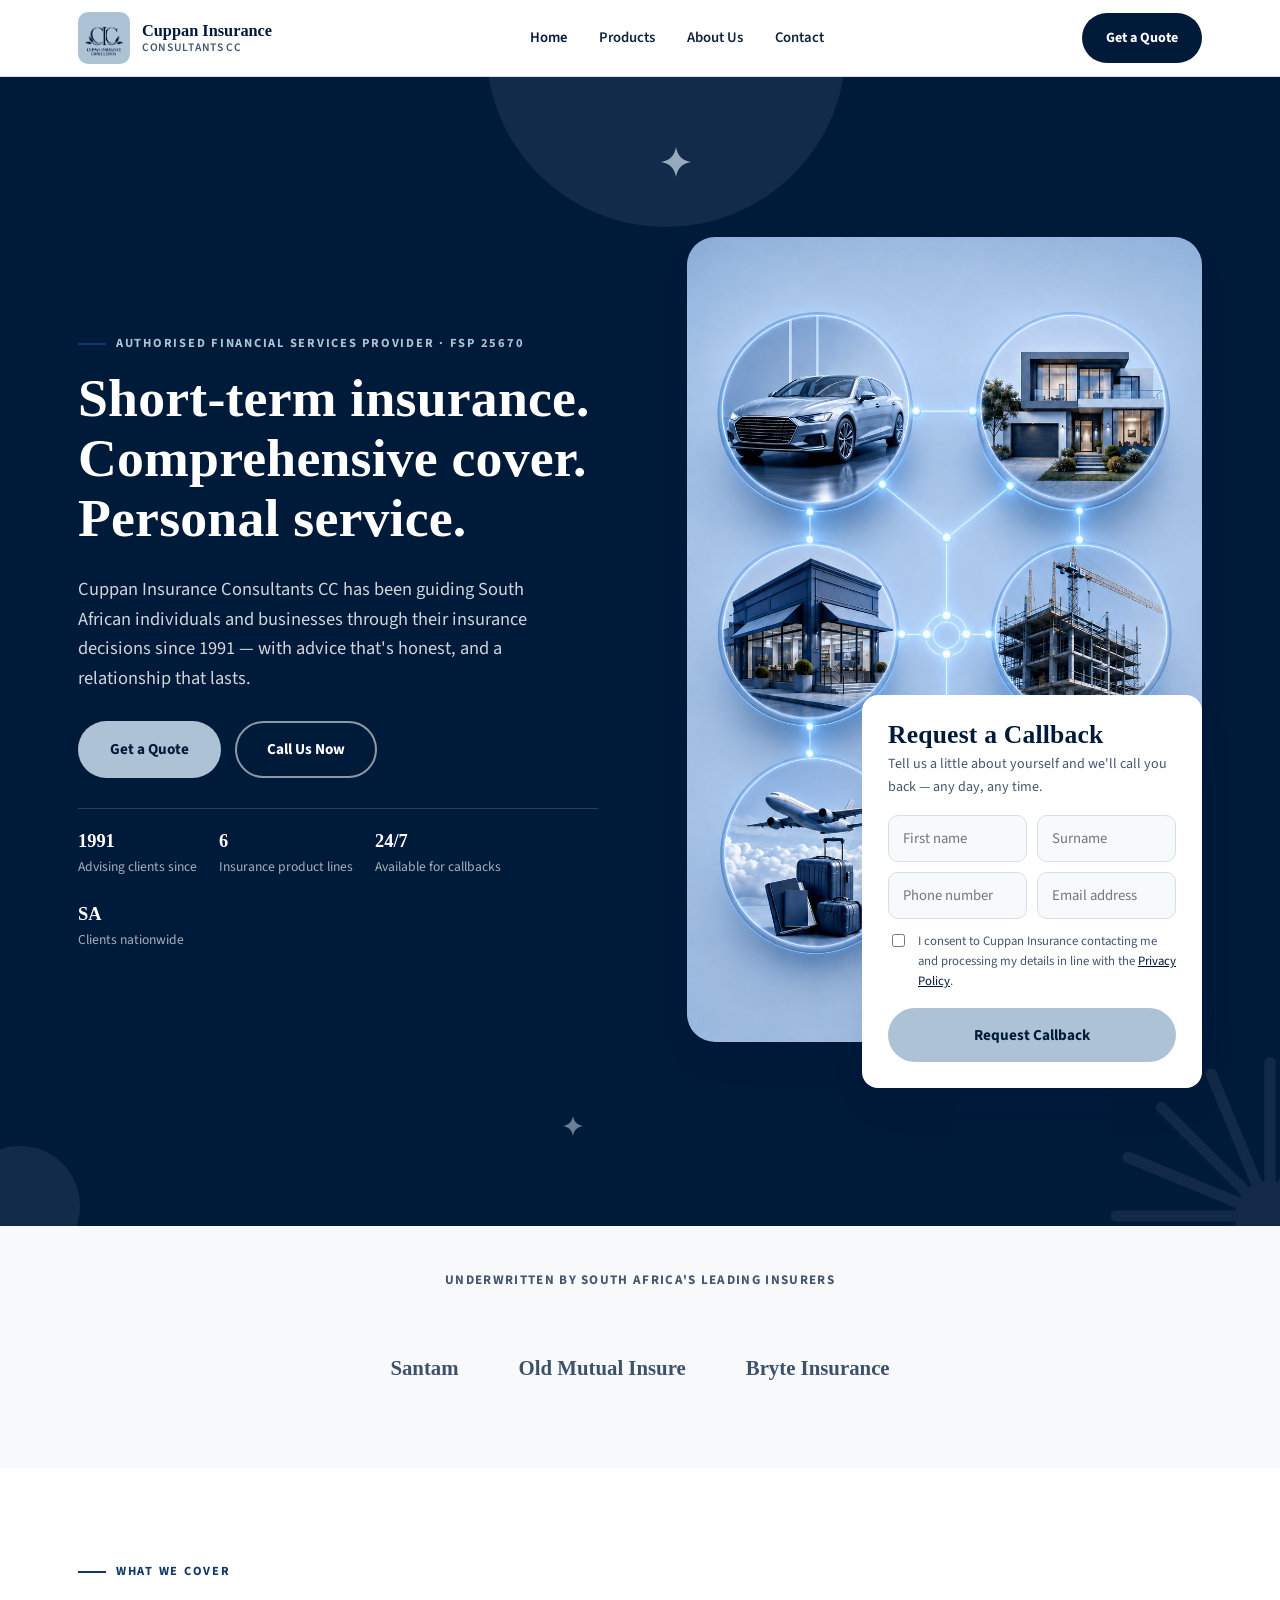
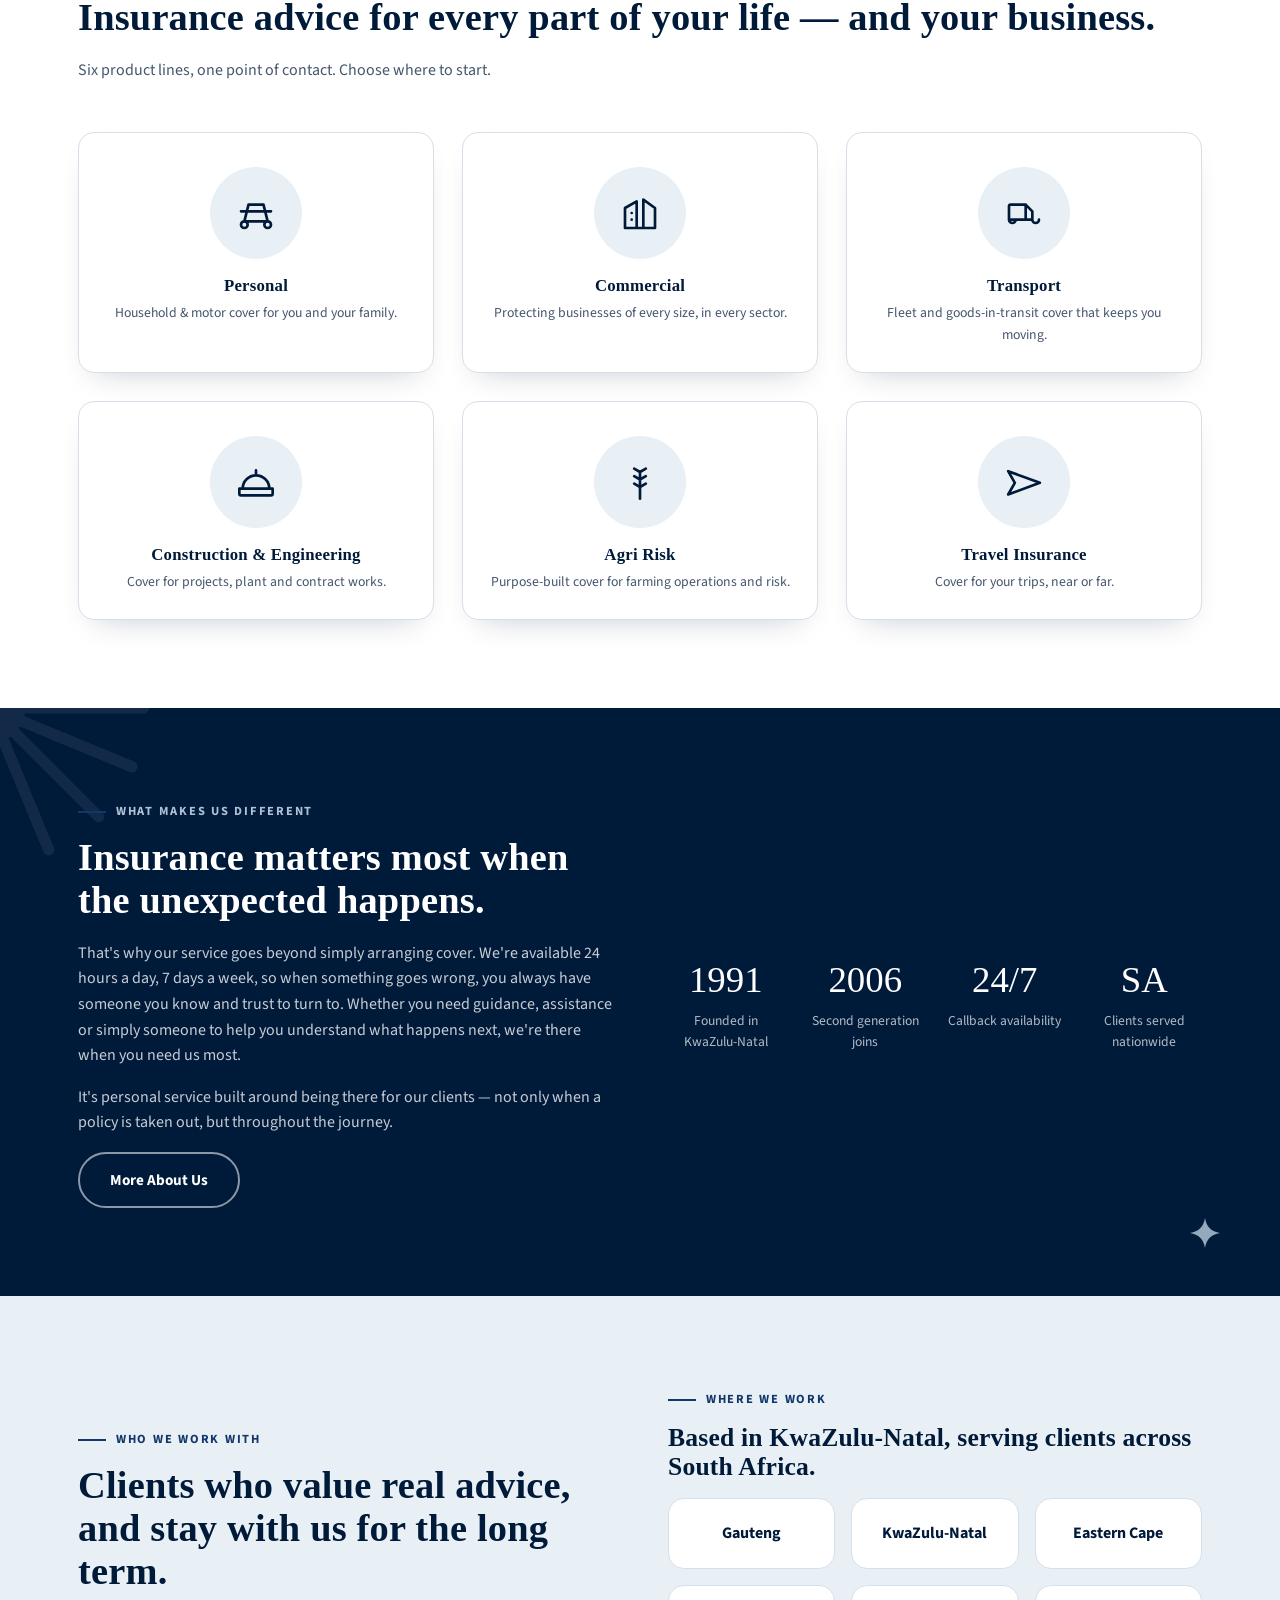
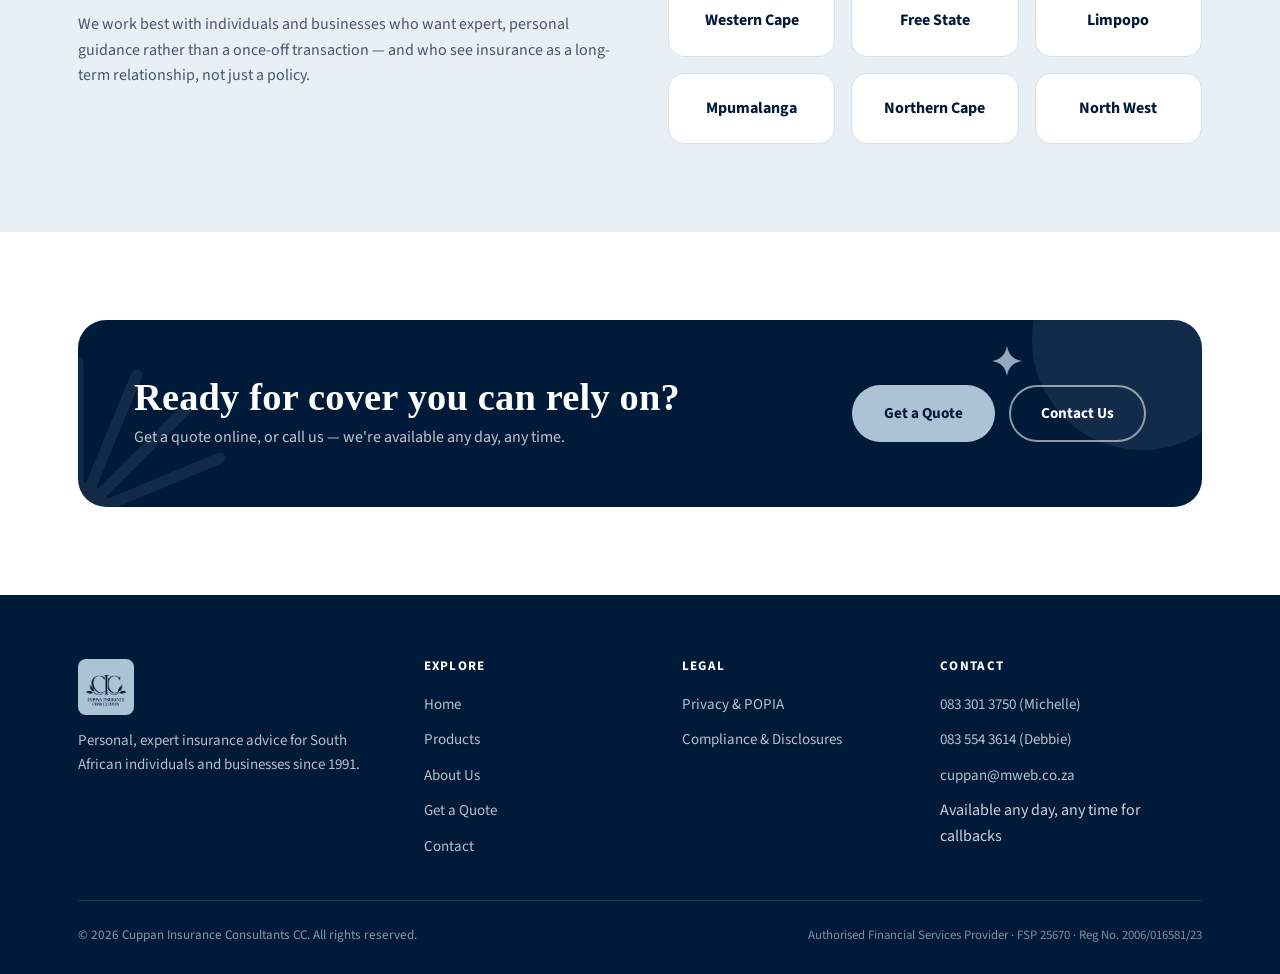
<file: cuppan-insurance-website/index.html>
<!DOCTYPE html>
<html lang="en">
<head>
<meta charset="UTF-8" />
<meta name="viewport" content="width=device-width, initial-scale=1.0" />
<title>Cuppan Insurance Consultants CC | Personal & Business Insurance, South Africa</title>
<meta name="description" content="Cuppan Insurance Consultants CC — personal, commercial, transport, construction, agri and travel insurance advice. Serving South Africa since 1991. FSP 25670." />
<link rel="icon" href="assets/images/logo.png" />
<link rel="preconnect" href="https://fonts.googleapis.com">
<link href="https://fonts.googleapis.com/css2?family=Source+Sans+3:wght@400;600;700&display=swap" rel="stylesheet">
<link rel="stylesheet" href="assets/css/style.css" />
</head>
<body>

<header class="site-header">
  <div class="header-inner">
    <a href="index.html" class="brand">
      <img src="assets/images/logo.png" alt="Cuppan Insurance Consultants CC logo" />
      <span class="brand-name">Cuppan Insurance<span>Consultants CC</span></span>
    </a>
    <nav class="main-nav" aria-label="Primary">
      <a href="index.html" class="active">Home</a>
      <a href="products.html">Products</a>
      <a href="about.html">About Us</a>
      <a href="contact.html">Contact</a>
    </nav>
    <div class="header-cta">
      <a href="quote.html" class="btn btn-navy">Get a Quote</a>
      <button class="nav-toggle" aria-label="Toggle menu">
        <span></span><span></span><span></span>
      </button>
    </div>
  </div>
</header>

<!-- HERO -->
<section class="hero">
  <div class="deco-blob" style="width:360px;height:360px;top:-210px;left:38%;"></div>
  <div class="deco-circle" style="width:120px;height:120px;bottom:-40px;left:-40px;opacity:0.1;"></div>
  <div class="deco-sunburst" style="right:-150px;bottom:-150px;"></div>
  <div class="deco-spark" style="top:70px;right:46%;"></div>
  <div class="deco-spark" style="bottom:90px;left:44%;width:20px;height:20px;opacity:0.6;"></div>
  <div class="container">
    <div class="hero-grid">
      <div class="hero-copy">
        <p class="eyebrow" style="color:var(--blue);">Authorised Financial Services Provider &middot; FSP 25670</p>
        <h1>Short-term insurance.<br />Comprehensive cover.<br />Personal service.</h1>
        <p class="lede">Cuppan Insurance Consultants CC has been guiding South African individuals and businesses through their insurance decisions since 1991 — with advice that's honest, and a relationship that lasts.</p>
        <div class="hero-actions">
          <a href="quote.html" class="btn btn-primary">Get a Quote</a>
          <a href="tel:0833013750" class="btn btn-outline">Call Us Now</a>
        </div>
        <div class="hero-trust">
          <div><strong>1991</strong>Advising clients since</div>
          <div><strong>6</strong>Insurance product lines</div>
          <div><strong>24/7</strong>Available for callbacks</div>
          <div><strong>SA</strong>Clients nationwide</div>
        </div>
      </div>

      <div class="hero-visual">
        <img src="assets/images/services-circles.jpg" alt="Cuppan Insurance covers motor, home, business, construction, travel and industrial risk" />
        <div class="callback-card">
          <h3>Request a Callback</h3>
          <p class="small">Tell us a little about yourself and we'll call you back — any day, any time.</p>
          <form action="https://formspree.io/f/your-form-id" method="POST" data-success="callback-success">
            <div class="form-row">
              <input class="field" type="text" name="first_name" placeholder="First name" required />
              <input class="field" type="text" name="surname" placeholder="Surname" required />
            </div>
            <div class="form-row">
              <input class="field" type="tel" name="phone" placeholder="Phone number" required />
              <input class="field" type="email" name="email" placeholder="Email address" required />
            </div>
            <div class="consent-line">
              <input type="checkbox" id="consent-hero" required />
              <label for="consent-hero">I consent to Cuppan Insurance contacting me and processing my details in line with the <a href="privacy.html">Privacy Policy</a>.</label>
            </div>
            <button type="submit" class="btn btn-primary btn-block">Request Callback</button>
          </form>
          <div class="form-success" id="callback-success">Thank you — we've received your details and will call you back shortly.</div>
        </div>
      </div>
    </div>
  </div>
</section>

<!-- UNDERWRITERS -->
<section class="section-cream" style="padding:44px 0;">
  <div class="container">
    <p class="text-center" style="font-size:0.82rem; letter-spacing:0.1em; text-transform:uppercase; color:var(--ink-soft); font-weight:700; margin-bottom:20px;">Underwritten by South Africa's leading insurers</p>
    <div class="underwriter-strip">
      <span class="uw-name">Santam</span>
      <span class="uw-name">Old Mutual Insure</span>
      <span class="uw-name">Bryte Insurance</span>
    </div>
  </div>
</section>

<!-- SERVICES -->
<section id="services">
  <div class="container">
    <p class="eyebrow">What We Cover</p>
    <h2>Insurance advice for every part of your life — and your business.</h2>
    <p class="max-w" style="margin-left:0;">Six product lines, one point of contact. Choose where to start.</p>

    <div class="services-grid">

      <a class="service-node" href="products.html#personal">
        <div class="node-circle">
          <svg viewBox="0 0 24 24" fill="none" stroke-width="1.6" stroke-linecap="round" stroke-linejoin="round"><path d="M5 17h14M5 17a2 2 0 100 4 2 2 0 000-4zm14 0a2 2 0 100 4 2 2 0 000-4zM5 17l1.5-6h11L19 17M6.5 11l1-4h9l1 4M3 11h18"/></svg>
        </div>
        <h3>Personal</h3>
        <p>Household &amp; motor cover for you and your family.</p>
      </a>

      <a class="service-node" href="products.html#commercial">
        <div class="node-circle">
          <svg viewBox="0 0 24 24" fill="none" stroke-width="1.6" stroke-linecap="round" stroke-linejoin="round"><path d="M3 21V9l7-4v16M14 21V4l7 5v12M3 21h18M7 12h.01M7 16h.01M10 12h.01M10 16h.01"/></svg>
        </div>
        <h3>Commercial</h3>
        <p>Protecting businesses of every size, in every sector.</p>
      </a>

      <a class="service-node" href="products.html#transport">
        <div class="node-circle">
          <svg viewBox="0 0 24 24" fill="none" stroke-width="1.6" stroke-linecap="round" stroke-linejoin="round"><path d="M3 16V8a1 1 0 011-1h9l4 4v5M3 16h14M3 16a2 2 0 104 0M17 16a2 2 0 104 0M13 7v8"/></svg>
        </div>
        <h3>Transport</h3>
        <p>Fleet and goods-in-transit cover that keeps you moving.</p>
      </a>

      <a class="service-node" href="products.html#construction">
        <div class="node-circle">
          <svg viewBox="0 0 24 24" fill="none" stroke-width="1.6" stroke-linecap="round" stroke-linejoin="round"><path d="M4 16a8 8 0 0116 0M12 8V5M2 16h20v3a1 1 0 01-1 1H3a1 1 0 01-1-1v-3z"/></svg>
        </div>
        <h3>Construction &amp; Engineering</h3>
        <p>Cover for projects, plant and contract works.</p>
      </a>

      <a class="service-node" href="products.html#agri">
        <div class="node-circle">
          <svg viewBox="0 0 24 24" fill="none" stroke-width="1.6" stroke-linecap="round" stroke-linejoin="round"><path d="M12 22V6M12 6L8.5 4M12 6l3.5-2M12 10.5L8.5 8.5M12 10.5l3.5-2M12 15L8.5 13M12 15l3.5-2"/></svg>
        </div>
        <h3>Agri Risk</h3>
        <p>Purpose-built cover for farming operations and risk.</p>
      </a>

      <a class="service-node" href="products.html#travel">
        <div class="node-circle">
          <svg viewBox="0 0 24 24" fill="none" stroke-width="1.6" stroke-linecap="round" stroke-linejoin="round"><path d="M2.5 19.5l19-7-19-7 4 7-4 7z"/></svg>
        </div>
        <h3>Travel Insurance</h3>
        <p>Cover for your trips, near or far.</p>
      </a>

    </div>
  </div>
</section>

<!-- WHY US -->
<section class="section-navy">
  <div class="deco-sunburst" style="left:-170px;top:-160px;"></div>
  <div class="deco-spark" style="right:60px;bottom:48px;"></div>
  <div class="container">
    <div class="two-col">
      <div>
        <p class="eyebrow" style="color:var(--blue);">What Makes Us Different</p>
        <h2>Insurance matters most when the unexpected happens.</h2>
        <p>That's why our service goes beyond simply arranging cover. We're available 24 hours a day, 7 days a week, so when something goes wrong, you always have someone you know and trust to turn to. Whether you need guidance, assistance or simply someone to help you understand what happens next, we're there when you need us most.</p>
        <p>It's personal service built around being there for our clients — not only when a policy is taken out, but throughout the journey.</p>
        <a href="about.html" class="btn btn-outline">More About Us</a>
      </div>
      <div class="stat-row">
        <div>
          <div class="num">1991</div>
          <div class="label">Founded in KwaZulu-Natal</div>
        </div>
        <div>
          <div class="num">2006</div>
          <div class="label">Second generation joins</div>
        </div>
        <div>
          <div class="num">24/7</div>
          <div class="label">Callback availability</div>
        </div>
        <div>
          <div class="num">SA</div>
          <div class="label">Clients served nationwide</div>
        </div>
      </div>
    </div>
  </div>
</section>

<!-- IDEAL CLIENT / AREAS -->
<section class="section-pale">
  <div class="container">
    <div class="two-col">
      <div>
        <p class="eyebrow">Who We Work With</p>
        <h2>Clients who value real advice, and stay with us for the long term.</h2>
        <p>We work best with individuals and businesses who want expert, personal guidance rather than a once-off transaction — and who see insurance as a long-term relationship, not just a policy.</p>
      </div>
      <div>
        <p class="eyebrow">Where We Work</p>
        <h3 style="margin-bottom:16px;">Based in KwaZulu-Natal, serving clients across South Africa.</h3>
        <div class="areas-list">
          <div class="area-chip">Gauteng</div>
          <div class="area-chip">KwaZulu-Natal</div>
          <div class="area-chip">Eastern Cape</div>
          <div class="area-chip">Western Cape</div>
          <div class="area-chip">Free State</div>
          <div class="area-chip">Limpopo</div>
          <div class="area-chip">Mpumalanga</div>
          <div class="area-chip">Northern Cape</div>
          <div class="area-chip">North West</div>
        </div>
      </div>
    </div>
  </div>
</section>

<!-- CTA -->
<section>
  <div class="container">
    <div class="cta-band">
      <div class="deco-blob" style="width:220px;height:220px;top:-90px;right:-50px;"></div>
      <div class="deco-sunburst" style="left:-160px;bottom:-170px;"></div>
      <div class="deco-spark" style="right:16%;top:26px;"></div>
      <div>
        <h2>Ready for cover you can rely on?</h2>
        <p>Get a quote online, or call us — we're available any day, any time.</p>
      </div>
      <div style="display:flex; gap:14px; flex-wrap:wrap; position:relative; z-index:2;">
        <a href="quote.html" class="btn btn-primary">Get a Quote</a>
        <a href="contact.html" class="btn btn-outline">Contact Us</a>
      </div>
    </div>
  </div>
</section>

<footer class="site-footer">
  <div class="container">
    <div class="footer-grid">
      <div class="footer-brand">
        <img src="assets/images/logo.png" alt="Cuppan Insurance Consultants CC logo" />
        <p>Personal, expert insurance advice for South African individuals and businesses since 1991.</p>
      </div>
      <div>
        <h4>Explore</h4>
        <ul>
          <li><a href="index.html">Home</a></li>
          <li><a href="products.html">Products</a></li>
          <li><a href="about.html">About Us</a></li>
          <li><a href="quote.html">Get a Quote</a></li>
          <li><a href="contact.html">Contact</a></li>
        </ul>
      </div>
      <div>
        <h4>Legal</h4>
        <ul>
          <li><a href="privacy.html">Privacy &amp; POPIA</a></li>
          <li><a href="compliance.html">Compliance &amp; Disclosures</a></li>
        </ul>
      </div>
      <div>
        <h4>Contact</h4>
        <ul>
          <li><a href="tel:0833013750">083 301 3750 (Michelle)</a></li>
          <li><a href="tel:0835543614">083 554 3614 (Debbie)</a></li>
          <li><a href="mailto:cuppan@mweb.co.za">cuppan@mweb.co.za</a></li>
          <li>Available any day, any time for callbacks</li>
        </ul>
      </div>
    </div>
    <div class="footer-bottom">
      <span>&copy; <span id="year"></span> Cuppan Insurance Consultants CC. All rights reserved.</span>
      <span class="footer-compliance">Authorised Financial Services Provider &middot; FSP 25670 &middot; Reg No. 2006/016581/23</span>
    </div>
  </div>
</footer>

<script src="assets/js/script.js"></script>
<script>document.getElementById('year').textContent = new Date().getFullYear();</script>
</body>
</html>
</file>
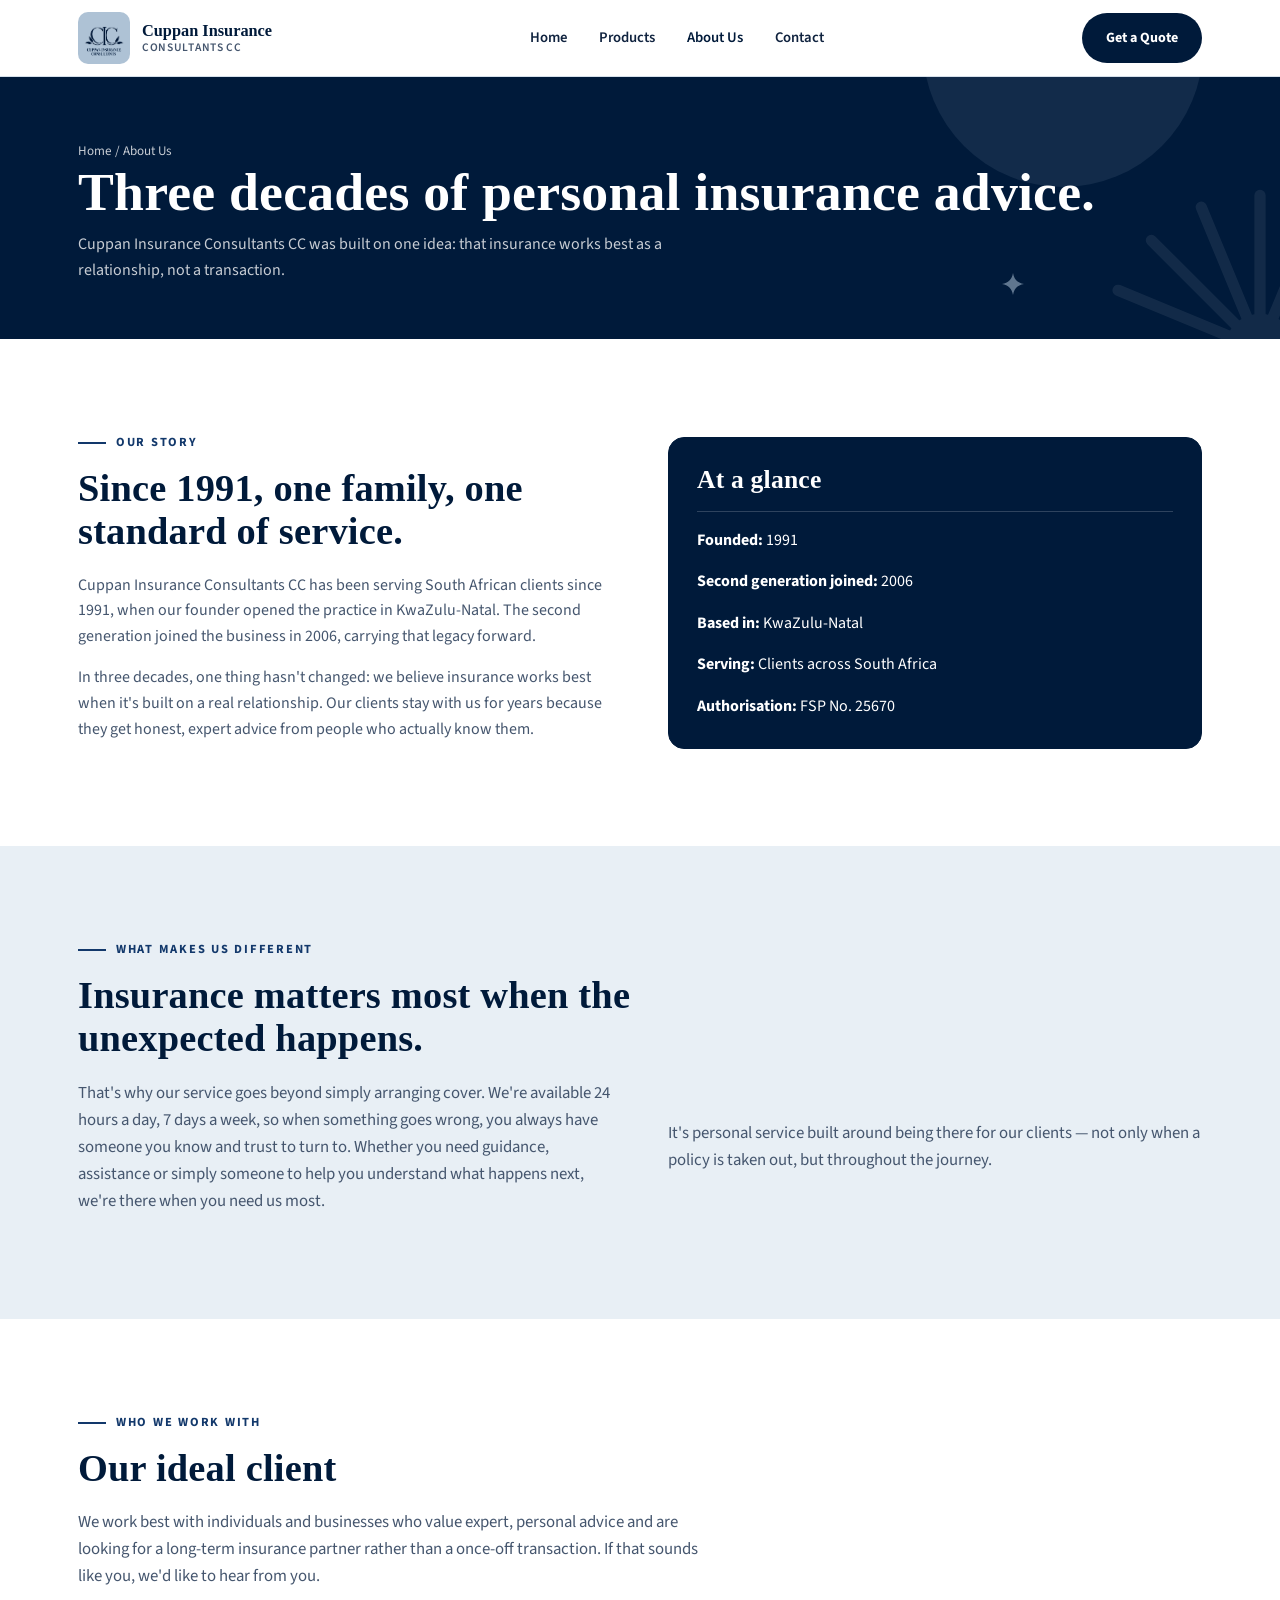
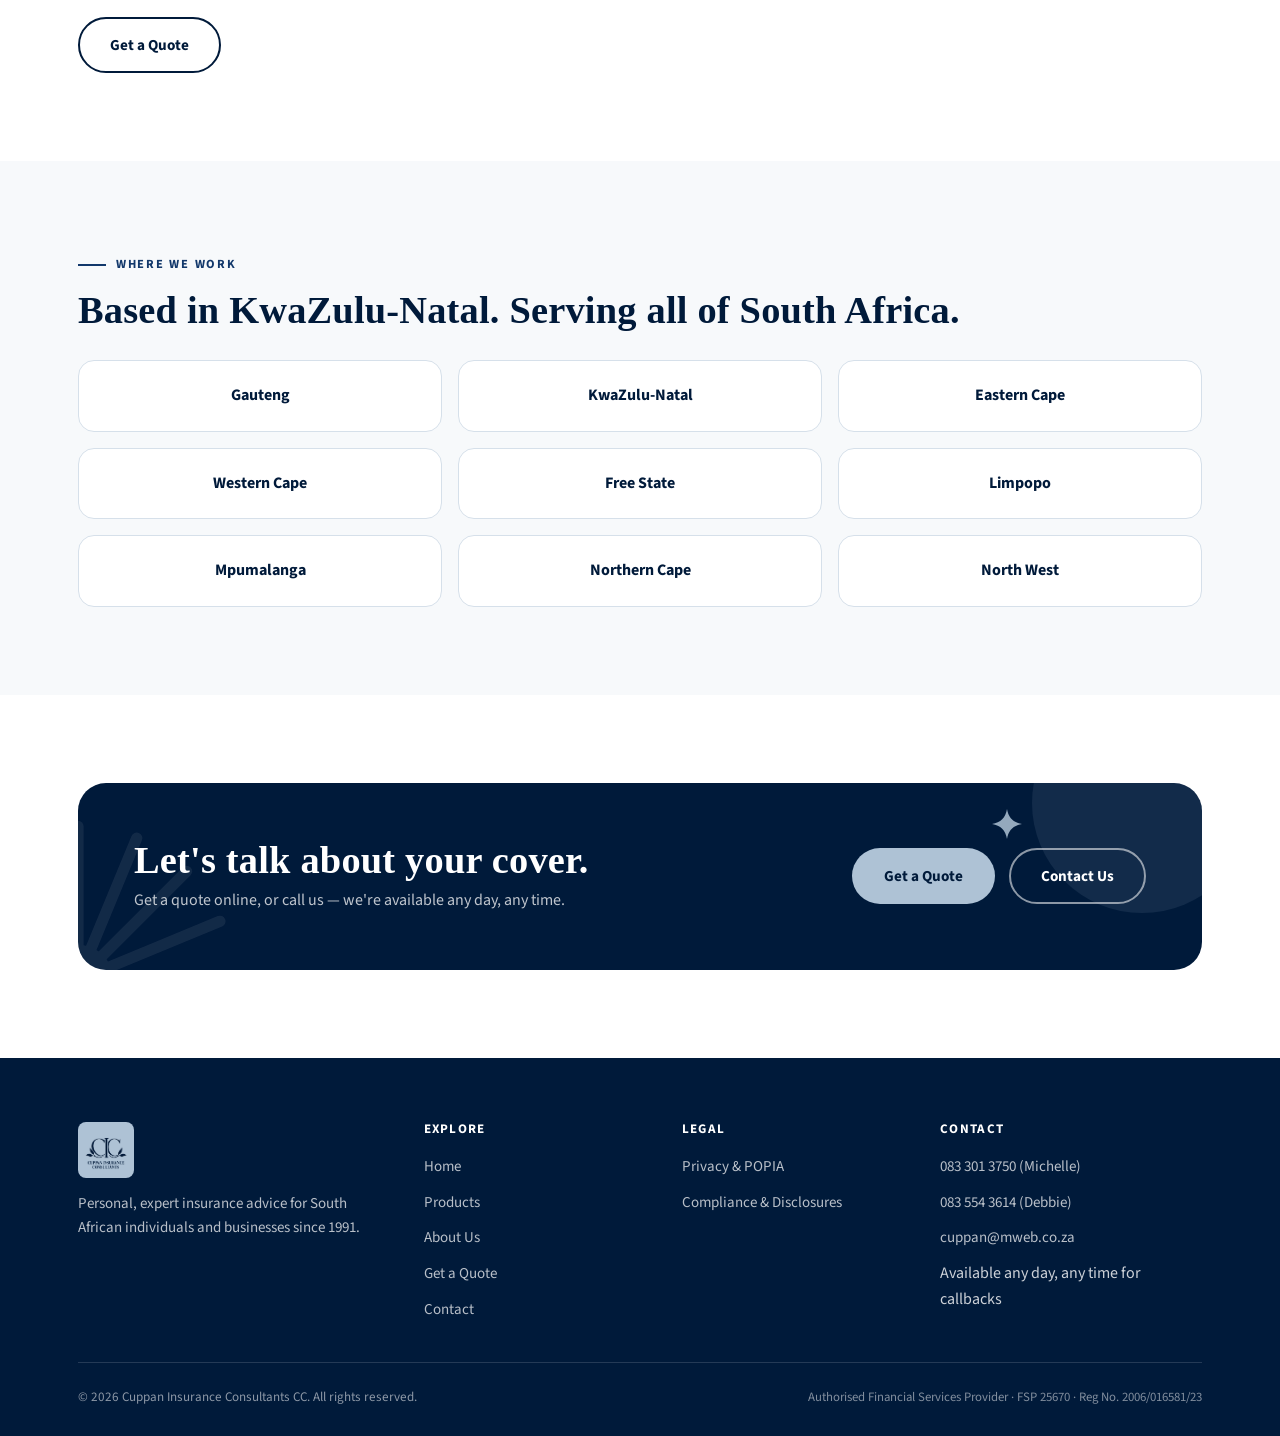
<file: cuppan-insurance-website/about.html>
<!DOCTYPE html>
<html lang="en">
<head>
<meta charset="UTF-8" />
<meta name="viewport" content="width=device-width, initial-scale=1.0" />
<title>About Us | Cuppan Insurance Consultants CC</title>
<meta name="description" content="Cuppan Insurance Consultants CC has served South African clients since 1991. Learn about our story, our people, and what makes our service different." />
<link rel="icon" href="assets/images/logo.png" />
<link rel="preconnect" href="https://fonts.googleapis.com">
<link href="https://fonts.googleapis.com/css2?family=Source+Sans+3:wght@400;600;700&display=swap" rel="stylesheet">
<link rel="stylesheet" href="assets/css/style.css" />
</head>
<body>

<header class="site-header">
  <div class="header-inner">
    <a href="index.html" class="brand">
      <img src="assets/images/logo.png" alt="Cuppan Insurance Consultants CC logo" />
      <span class="brand-name">Cuppan Insurance<span>Consultants CC</span></span>
    </a>
    <nav class="main-nav" aria-label="Primary">
      <a href="index.html">Home</a>
      <a href="products.html">Products</a>
      <a href="about.html" class="active">About Us</a>
      <a href="contact.html">Contact</a>
    </nav>
    <div class="header-cta">
      <a href="quote.html" class="btn btn-navy">Get a Quote</a>
      <button class="nav-toggle" aria-label="Toggle menu"><span></span><span></span><span></span></button>
    </div>
  </div>
</header>

<section class="page-header">
  <div class="deco-blob" style="width:280px;height:280px;top:-170px;right:6%;"></div>
  <div class="deco-sunburst" style="right:-140px;bottom:-170px;"></div>
  <div class="deco-spark" style="right:20%;bottom:44px;width:22px;height:22px;opacity:0.55;"></div>
  <div class="container">
    <p class="breadcrumb"><a href="index.html">Home</a> / About Us</p>
    <h1>Three decades of personal insurance advice.</h1>
    <p>Cuppan Insurance Consultants CC was built on one idea: that insurance works best as a relationship, not a transaction.</p>
  </div>
</section>

<section>
  <div class="container">
    <div class="two-col">
      <div>
        <p class="eyebrow">Our Story</p>
        <h2>Since 1991, one family, one standard of service.</h2>
        <p>Cuppan Insurance Consultants CC has been serving South African clients since 1991, when our founder opened the practice in KwaZulu-Natal. The second generation joined the business in 2006, carrying that legacy forward.</p>
        <p>In three decades, one thing hasn't changed: we believe insurance works best when it's built on a real relationship. Our clients stay with us for years because they get honest, expert advice from people who actually know them.</p>
      </div>
      <div class="info-card navy">
        <h3>At a glance</h3>
        <div class="divider-line" style="background:rgba(255,255,255,0.18); margin:16px 0;"></div>
        <p><strong style="color:var(--white);">Founded:</strong> 1991</p>
        <p><strong style="color:var(--white);">Second generation joined:</strong> 2006</p>
        <p><strong style="color:var(--white);">Based in:</strong> KwaZulu-Natal</p>
        <p><strong style="color:var(--white);">Serving:</strong> Clients across South Africa</p>
        <p style="margin-bottom:0;"><strong style="color:var(--white);">Authorisation:</strong> FSP No. 25670</p>
      </div>
    </div>
  </div>
</section>

<section class="section-pale">
  <div class="container">
    <p class="eyebrow">What Makes Us Different</p>
    <h2 style="max-width:720px;">Insurance matters most when the unexpected happens.</h2>
    <div class="two-col" style="margin-top:20px;">
      <p style="font-size:1.05rem;">That's why our service goes beyond simply arranging cover. We're available 24 hours a day, 7 days a week, so when something goes wrong, you always have someone you know and trust to turn to. Whether you need guidance, assistance or simply someone to help you understand what happens next, we're there when you need us most.</p>
      <p style="font-size:1.05rem;">It's personal service built around being there for our clients — not only when a policy is taken out, but throughout the journey.</p>
    </div>
  </div>
</section>

<section>
  <div class="container">
    <p class="eyebrow">Who We Work With</p>
    <h2>Our ideal client</h2>
    <p class="max-w" style="margin-left:0; font-size:1.05rem;">We work best with individuals and businesses who value expert, personal advice and are looking for a long-term insurance partner rather than a once-off transaction. If that sounds like you, we'd like to hear from you.</p>
    <a href="quote.html" class="btn btn-outline-navy" style="margin-top:10px;">Get a Quote</a>
  </div>
</section>

<section class="section-cream">
  <div class="container">
    <p class="eyebrow">Where We Work</p>
    <h2>Based in KwaZulu-Natal. Serving all of South Africa.</h2>
    <div class="areas-list" style="margin-top:28px;">
      <div class="area-chip">Gauteng</div>
      <div class="area-chip">KwaZulu-Natal</div>
      <div class="area-chip">Eastern Cape</div>
      <div class="area-chip">Western Cape</div>
      <div class="area-chip">Free State</div>
      <div class="area-chip">Limpopo</div>
      <div class="area-chip">Mpumalanga</div>
      <div class="area-chip">Northern Cape</div>
      <div class="area-chip">North West</div>
    </div>
  </div>
</section>

<section>
  <div class="container">
    <div class="cta-band">
      <div class="deco-blob" style="width:220px;height:220px;top:-90px;right:-50px;"></div>
      <div class="deco-sunburst" style="left:-160px;bottom:-170px;"></div>
      <div class="deco-spark" style="right:16%;top:26px;"></div>
      <div>
        <h2>Let's talk about your cover.</h2>
        <p>Get a quote online, or call us — we're available any day, any time.</p>
      </div>
      <div style="display:flex; gap:14px; flex-wrap:wrap; position:relative; z-index:2;">
        <a href="quote.html" class="btn btn-primary">Get a Quote</a>
        <a href="contact.html" class="btn btn-outline">Contact Us</a>
      </div>
    </div>
  </div>
</section>

<footer class="site-footer">
  <div class="container">
    <div class="footer-grid">
      <div class="footer-brand">
        <img src="assets/images/logo.png" alt="Cuppan Insurance Consultants CC logo" />
        <p>Personal, expert insurance advice for South African individuals and businesses since 1991.</p>
      </div>
      <div>
        <h4>Explore</h4>
        <ul>
          <li><a href="index.html">Home</a></li>
          <li><a href="products.html">Products</a></li>
          <li><a href="about.html">About Us</a></li>
          <li><a href="quote.html">Get a Quote</a></li>
          <li><a href="contact.html">Contact</a></li>
        </ul>
      </div>
      <div>
        <h4>Legal</h4>
        <ul>
          <li><a href="privacy.html">Privacy &amp; POPIA</a></li>
          <li><a href="compliance.html">Compliance &amp; Disclosures</a></li>
        </ul>
      </div>
      <div>
        <h4>Contact</h4>
        <ul>
          <li><a href="tel:0833013750">083 301 3750 (Michelle)</a></li>
          <li><a href="tel:0835543614">083 554 3614 (Debbie)</a></li>
          <li><a href="mailto:cuppan@mweb.co.za">cuppan@mweb.co.za</a></li>
          <li>Available any day, any time for callbacks</li>
        </ul>
      </div>
    </div>
    <div class="footer-bottom">
      <span>&copy; <span id="year"></span> Cuppan Insurance Consultants CC. All rights reserved.</span>
      <span class="footer-compliance">Authorised Financial Services Provider &middot; FSP 25670 &middot; Reg No. 2006/016581/23</span>
    </div>
  </div>
</footer>

<script src="assets/js/script.js"></script>
<script>document.getElementById('year').textContent = new Date().getFullYear();</script>
</body>
</html>
</file>
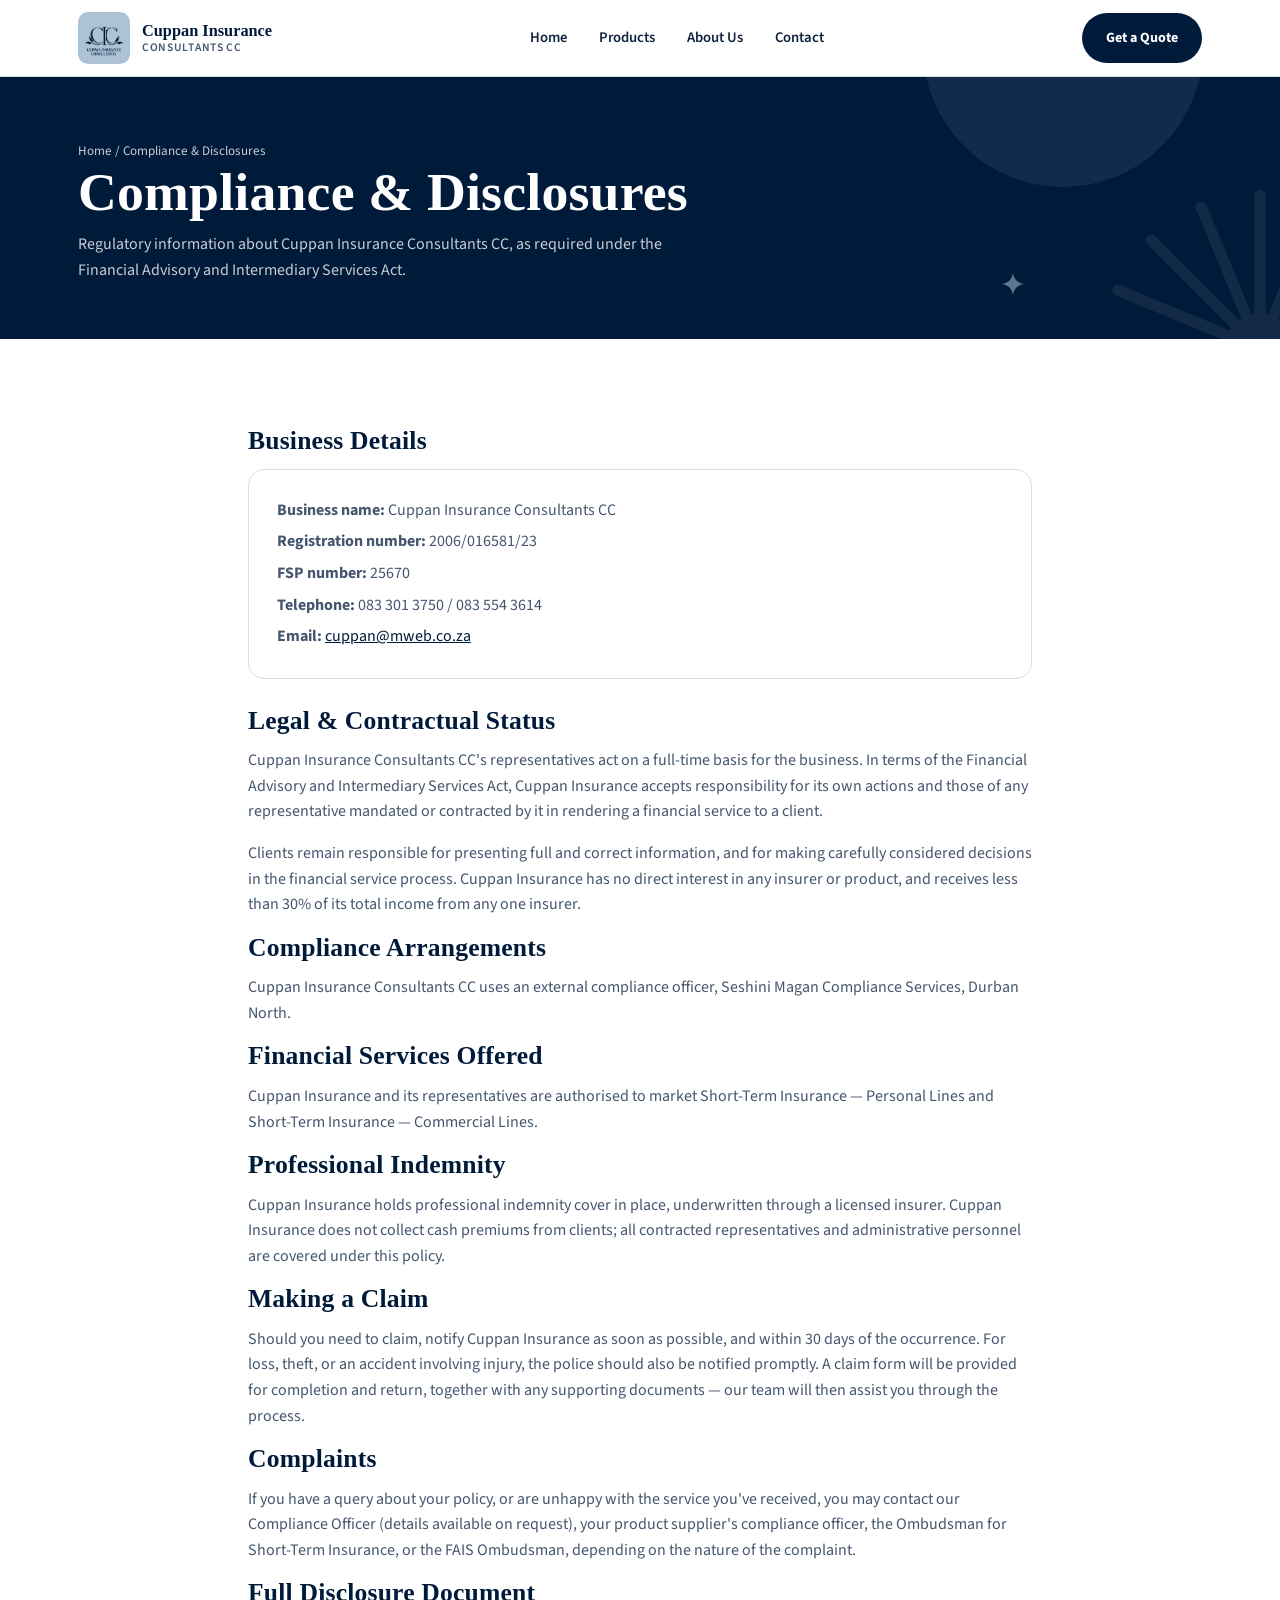
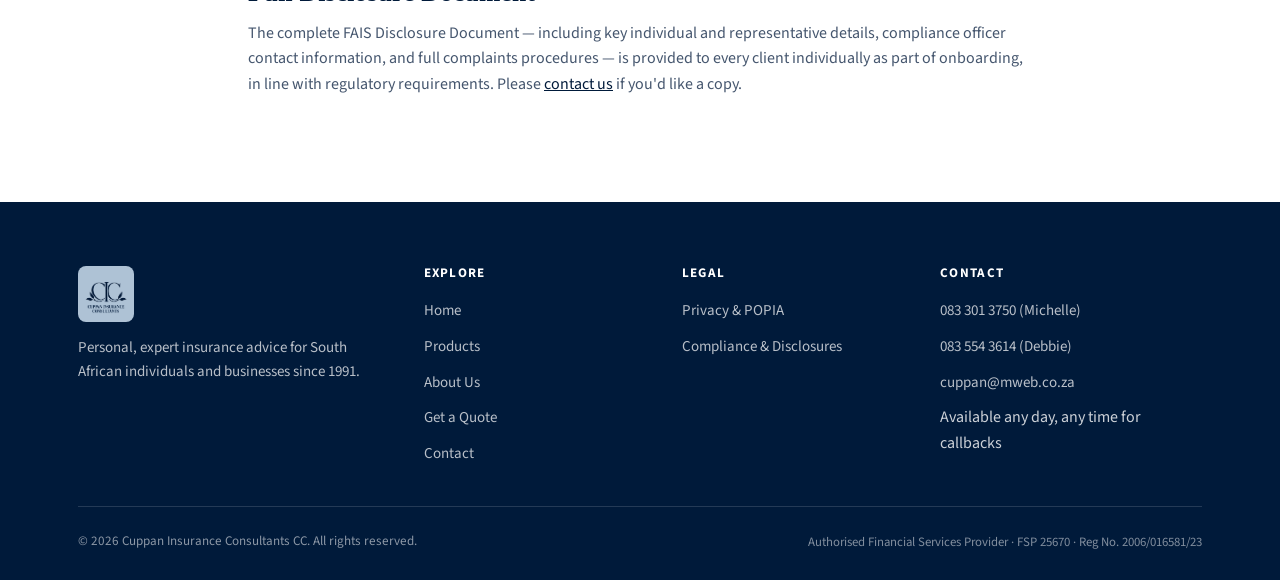
<file: cuppan-insurance-website/compliance.html>
<!DOCTYPE html>
<html lang="en">
<head>
<meta charset="UTF-8" />
<meta name="viewport" content="width=device-width, initial-scale=1.0" />
<title>Compliance &amp; Disclosures | Cuppan Insurance Consultants CC</title>
<meta name="description" content="Regulatory and compliance information for Cuppan Insurance Consultants CC, an Authorised Financial Services Provider." />
<link rel="icon" href="assets/images/logo.png" />
<link rel="preconnect" href="https://fonts.googleapis.com">
<link href="https://fonts.googleapis.com/css2?family=Source+Sans+3:wght@400;600;700&display=swap" rel="stylesheet">
<link rel="stylesheet" href="assets/css/style.css" />
</head>
<body>

<header class="site-header">
  <div class="header-inner">
    <a href="index.html" class="brand">
      <img src="assets/images/logo.png" alt="Cuppan Insurance Consultants CC logo" />
      <span class="brand-name">Cuppan Insurance<span>Consultants CC</span></span>
    </a>
    <nav class="main-nav" aria-label="Primary">
      <a href="index.html">Home</a>
      <a href="products.html">Products</a>
      <a href="about.html">About Us</a>
      <a href="contact.html">Contact</a>
    </nav>
    <div class="header-cta">
      <a href="quote.html" class="btn btn-navy">Get a Quote</a>
      <button class="nav-toggle" aria-label="Toggle menu"><span></span><span></span><span></span></button>
    </div>
  </div>
</header>

<section class="page-header">
  <div class="deco-blob" style="width:280px;height:280px;top:-170px;right:6%;"></div>
  <div class="deco-sunburst" style="right:-140px;bottom:-170px;"></div>
  <div class="deco-spark" style="right:20%;bottom:44px;width:22px;height:22px;opacity:0.55;"></div>
  <div class="container">
    <p class="breadcrumb"><a href="index.html">Home</a> / Compliance &amp; Disclosures</p>
    <h1>Compliance &amp; Disclosures</h1>
    <p>Regulatory information about Cuppan Insurance Consultants CC, as required under the Financial Advisory and Intermediary Services Act.</p>
  </div>
</section>

<section>
  <div class="container" style="max-width:840px;">

    <h3>Business Details</h3>
    <div class="info-card" style="margin-bottom:28px;">
      <p style="margin-bottom:6px;"><strong>Business name:</strong> Cuppan Insurance Consultants CC</p>
      <p style="margin-bottom:6px;"><strong>Registration number:</strong> 2006/016581/23</p>
      <p style="margin-bottom:6px;"><strong>FSP number:</strong> 25670</p>
      <p style="margin-bottom:6px;"><strong>Telephone:</strong> 083 301 3750 / 083 554 3614</p>
      <p style="margin-bottom:0;"><strong>Email:</strong> <a href="mailto:cuppan@mweb.co.za" style="color:var(--navy); text-decoration:underline;">cuppan@mweb.co.za</a></p>
    </div>

    <h3>Legal &amp; Contractual Status</h3>
    <p>Cuppan Insurance Consultants CC's representatives act on a full-time basis for the business. In terms of the Financial Advisory and Intermediary Services Act, Cuppan Insurance accepts responsibility for its own actions and those of any representative mandated or contracted by it in rendering a financial service to a client.</p>
    <p>Clients remain responsible for presenting full and correct information, and for making carefully considered decisions in the financial service process. Cuppan Insurance has no direct interest in any insurer or product, and receives less than 30% of its total income from any one insurer.</p>

    <h3>Compliance Arrangements</h3>
    <p>Cuppan Insurance Consultants CC uses an external compliance officer, Seshini Magan Compliance Services, Durban North.</p>

    <h3>Financial Services Offered</h3>
    <p>Cuppan Insurance and its representatives are authorised to market Short-Term Insurance — Personal Lines and Short-Term Insurance — Commercial Lines.</p>

    <h3>Professional Indemnity</h3>
    <p>Cuppan Insurance holds professional indemnity cover in place, underwritten through a licensed insurer. Cuppan Insurance does not collect cash premiums from clients; all contracted representatives and administrative personnel are covered under this policy.</p>

    <h3>Making a Claim</h3>
    <p>Should you need to claim, notify Cuppan Insurance as soon as possible, and within 30 days of the occurrence. For loss, theft, or an accident involving injury, the police should also be notified promptly. A claim form will be provided for completion and return, together with any supporting documents — our team will then assist you through the process.</p>

    <h3>Complaints</h3>
    <p>If you have a query about your policy, or are unhappy with the service you've received, you may contact our Compliance Officer (details available on request), your product supplier's compliance officer, the Ombudsman for Short-Term Insurance, or the FAIS Ombudsman, depending on the nature of the complaint.</p>

    <h3>Full Disclosure Document</h3>
    <p>The complete FAIS Disclosure Document — including key individual and representative details, compliance officer contact information, and full complaints procedures — is provided to every client individually as part of onboarding, in line with regulatory requirements. Please <a href="contact.html" style="color:var(--navy); text-decoration:underline;">contact us</a> if you'd like a copy.</p>

  </div>
</section>

<footer class="site-footer">
  <div class="container">
    <div class="footer-grid">
      <div class="footer-brand">
        <img src="assets/images/logo.png" alt="Cuppan Insurance Consultants CC logo" />
        <p>Personal, expert insurance advice for South African individuals and businesses since 1991.</p>
      </div>
      <div>
        <h4>Explore</h4>
        <ul>
          <li><a href="index.html">Home</a></li>
          <li><a href="products.html">Products</a></li>
          <li><a href="about.html">About Us</a></li>
          <li><a href="quote.html">Get a Quote</a></li>
          <li><a href="contact.html">Contact</a></li>
        </ul>
      </div>
      <div>
        <h4>Legal</h4>
        <ul>
          <li><a href="privacy.html">Privacy &amp; POPIA</a></li>
          <li><a href="compliance.html">Compliance &amp; Disclosures</a></li>
        </ul>
      </div>
      <div>
        <h4>Contact</h4>
        <ul>
          <li><a href="tel:0833013750">083 301 3750 (Michelle)</a></li>
          <li><a href="tel:0835543614">083 554 3614 (Debbie)</a></li>
          <li><a href="mailto:cuppan@mweb.co.za">cuppan@mweb.co.za</a></li>
          <li>Available any day, any time for callbacks</li>
        </ul>
      </div>
    </div>
    <div class="footer-bottom">
      <span>&copy; <span id="year"></span> Cuppan Insurance Consultants CC. All rights reserved.</span>
      <span class="footer-compliance">Authorised Financial Services Provider &middot; FSP 25670 &middot; Reg No. 2006/016581/23</span>
    </div>
  </div>
</footer>

<script src="assets/js/script.js"></script>
<script>document.getElementById('year').textContent = new Date().getFullYear();</script>
</body>
</html>
</file>
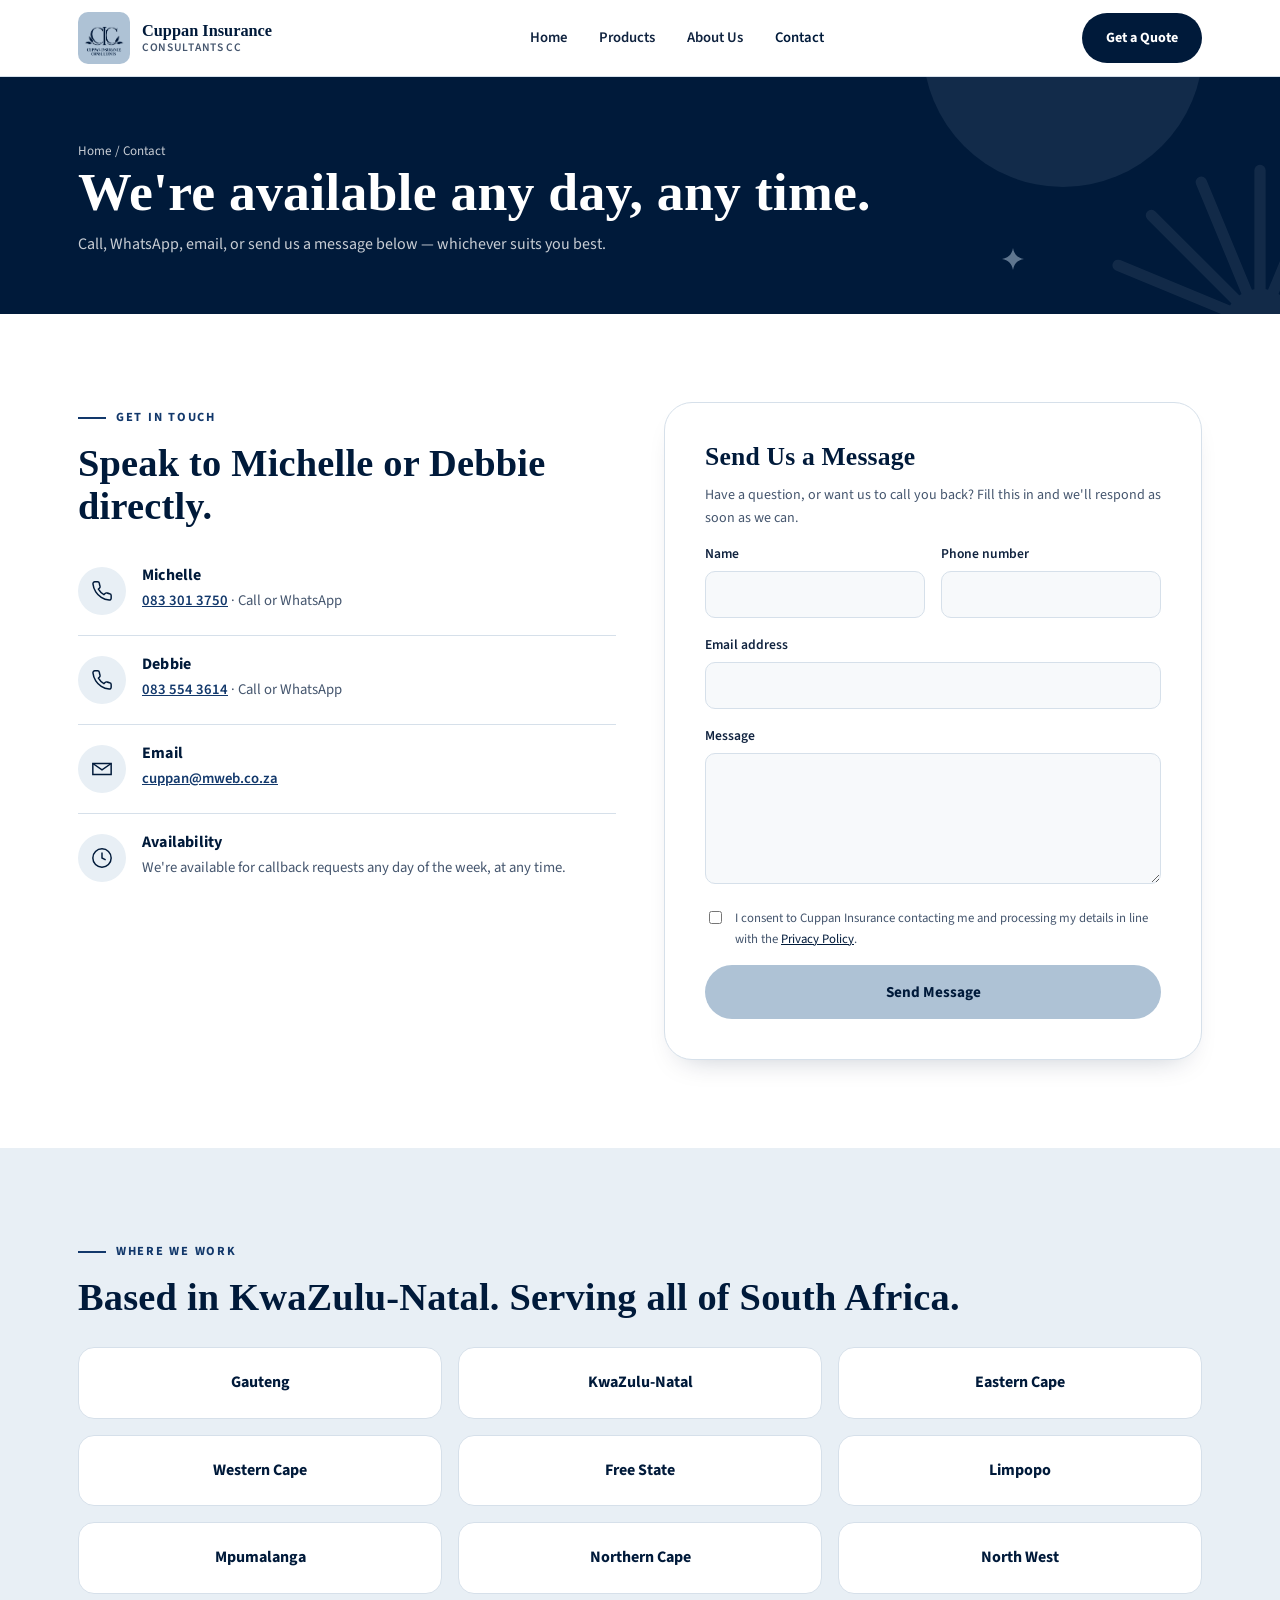
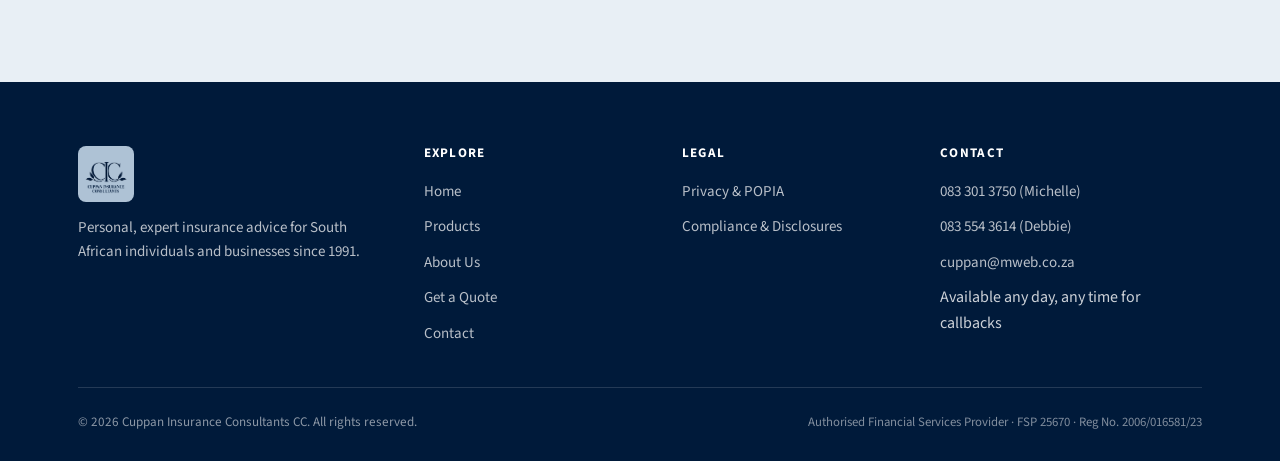
<file: cuppan-insurance-website/contact.html>
<!DOCTYPE html>
<html lang="en">
<head>
<meta charset="UTF-8" />
<meta name="viewport" content="width=device-width, initial-scale=1.0" />
<title>Contact Us | Cuppan Insurance Consultants CC</title>
<meta name="description" content="Contact Cuppan Insurance Consultants CC — call, WhatsApp or email us. Available any day, any time for callback requests." />
<link rel="icon" href="assets/images/logo.png" />
<link rel="preconnect" href="https://fonts.googleapis.com">
<link href="https://fonts.googleapis.com/css2?family=Source+Sans+3:wght@400;600;700&display=swap" rel="stylesheet">
<link rel="stylesheet" href="assets/css/style.css" />
</head>
<body>

<header class="site-header">
  <div class="header-inner">
    <a href="index.html" class="brand">
      <img src="assets/images/logo.png" alt="Cuppan Insurance Consultants CC logo" />
      <span class="brand-name">Cuppan Insurance<span>Consultants CC</span></span>
    </a>
    <nav class="main-nav" aria-label="Primary">
      <a href="index.html">Home</a>
      <a href="products.html">Products</a>
      <a href="about.html">About Us</a>
      <a href="contact.html" class="active">Contact</a>
    </nav>
    <div class="header-cta">
      <a href="quote.html" class="btn btn-navy">Get a Quote</a>
      <button class="nav-toggle" aria-label="Toggle menu"><span></span><span></span><span></span></button>
    </div>
  </div>
</header>

<section class="page-header">
  <div class="deco-blob" style="width:280px;height:280px;top:-170px;right:6%;"></div>
  <div class="deco-sunburst" style="right:-140px;bottom:-170px;"></div>
  <div class="deco-spark" style="right:20%;bottom:44px;width:22px;height:22px;opacity:0.55;"></div>
  <div class="container">
    <p class="breadcrumb"><a href="index.html">Home</a> / Contact</p>
    <h1>We're available any day, any time.</h1>
    <p>Call, WhatsApp, email, or send us a message below — whichever suits you best.</p>
  </div>
</section>

<section>
  <div class="container">
    <div class="contact-grid">

      <div>
        <p class="eyebrow">Get In Touch</p>
        <h2>Speak to Michelle or Debbie directly.</h2>

        <div class="contact-method">
          <div class="icon-circle"><svg viewBox="0 0 24 24" fill="none" stroke="currentColor" stroke-width="1.6"><path d="M22 16.92v3a2 2 0 01-2.18 2 19.79 19.79 0 01-8.63-3.07 19.5 19.5 0 01-6-6 19.79 19.79 0 01-3.07-8.67A2 2 0 014.11 2h3a2 2 0 012 1.72c.127.96.362 1.903.7 2.81a2 2 0 01-.45 2.11L8.09 9.91a16 16 0 006 6l1.27-1.27a2 2 0 012.11-.45c.907.338 1.85.573 2.81.7A2 2 0 0122 16.92z"/></svg></div>
          <div>
            <h4>Michelle</h4>
            <p><a class="link" href="tel:0833013750">083 301 3750</a> &middot; Call or WhatsApp</p>
          </div>
        </div>

        <div class="contact-method">
          <div class="icon-circle"><svg viewBox="0 0 24 24" fill="none" stroke="currentColor" stroke-width="1.6"><path d="M22 16.92v3a2 2 0 01-2.18 2 19.79 19.79 0 01-8.63-3.07 19.5 19.5 0 01-6-6 19.79 19.79 0 01-3.07-8.67A2 2 0 014.11 2h3a2 2 0 012 1.72c.127.96.362 1.903.7 2.81a2 2 0 01-.45 2.11L8.09 9.91a16 16 0 006 6l1.27-1.27a2 2 0 012.11-.45c.907.338 1.85.573 2.81.7A2 2 0 0122 16.92z"/></svg></div>
          <div>
            <h4>Debbie</h4>
            <p><a class="link" href="tel:0835543614">083 554 3614</a> &middot; Call or WhatsApp</p>
          </div>
        </div>

        <div class="contact-method">
          <div class="icon-circle"><svg viewBox="0 0 24 24" fill="none" stroke="currentColor" stroke-width="1.6"><path d="M4 4h16v16H4z" stroke="none"/><path d="M22 6l-10 7L2 6"/><path d="M2 6h20v12H2z"/></svg></div>
          <div>
            <h4>Email</h4>
            <p><a class="link" href="mailto:cuppan@mweb.co.za">cuppan@mweb.co.za</a></p>
          </div>
        </div>

        <div class="contact-method" style="border-bottom:none;">
          <div class="icon-circle"><svg viewBox="0 0 24 24" fill="none" stroke="currentColor" stroke-width="1.6"><circle cx="12" cy="12" r="10"/><path d="M12 6v6l4 2"/></svg></div>
          <div>
            <h4>Availability</h4>
            <p>We're available for callback requests any day of the week, at any time.</p>
          </div>
        </div>

      </div>

      <div class="form-card">
        <h3>Send Us a Message</h3>
        <p class="small" style="font-size:0.88rem;">Have a question, or want us to call you back? Fill this in and we'll respond as soon as we can.</p>
        <form action="https://formspree.io/f/your-form-id" method="POST" data-success="contact-success">
          <div class="grid-2">
            <div class="field-wrap"><label class="field-label">Name</label><input class="field" type="text" name="name" required /></div>
            <div class="field-wrap"><label class="field-label">Phone number</label><input class="field" type="tel" name="phone" required /></div>
          </div>
          <div class="field-wrap"><label class="field-label">Email address</label><input class="field" type="email" name="email" required /></div>
          <div class="field-wrap"><label class="field-label">Message</label><textarea class="field" name="message" rows="5" required></textarea></div>
          <div class="consent-line">
            <input type="checkbox" id="consent-contact" required />
            <label for="consent-contact">I consent to Cuppan Insurance contacting me and processing my details in line with the <a href="privacy.html">Privacy Policy</a>.</label>
          </div>
          <button type="submit" class="btn btn-primary btn-block">Send Message</button>
          <div class="form-success" id="contact-success">Thank you — we've received your message and will be in touch shortly.</div>
        </form>
      </div>

    </div>
  </div>
</section>

<section class="section-pale">
  <div class="container">
    <p class="eyebrow">Where We Work</p>
    <h2>Based in KwaZulu-Natal. Serving all of South Africa.</h2>
    <div class="areas-list" style="margin-top:28px;">
      <div class="area-chip">Gauteng</div>
      <div class="area-chip">KwaZulu-Natal</div>
      <div class="area-chip">Eastern Cape</div>
      <div class="area-chip">Western Cape</div>
      <div class="area-chip">Free State</div>
      <div class="area-chip">Limpopo</div>
      <div class="area-chip">Mpumalanga</div>
      <div class="area-chip">Northern Cape</div>
      <div class="area-chip">North West</div>
    </div>
  </div>
</section>

<footer class="site-footer">
  <div class="container">
    <div class="footer-grid">
      <div class="footer-brand">
        <img src="assets/images/logo.png" alt="Cuppan Insurance Consultants CC logo" />
        <p>Personal, expert insurance advice for South African individuals and businesses since 1991.</p>
      </div>
      <div>
        <h4>Explore</h4>
        <ul>
          <li><a href="index.html">Home</a></li>
          <li><a href="products.html">Products</a></li>
          <li><a href="about.html">About Us</a></li>
          <li><a href="quote.html">Get a Quote</a></li>
          <li><a href="contact.html">Contact</a></li>
        </ul>
      </div>
      <div>
        <h4>Legal</h4>
        <ul>
          <li><a href="privacy.html">Privacy &amp; POPIA</a></li>
          <li><a href="compliance.html">Compliance &amp; Disclosures</a></li>
        </ul>
      </div>
      <div>
        <h4>Contact</h4>
        <ul>
          <li><a href="tel:0833013750">083 301 3750 (Michelle)</a></li>
          <li><a href="tel:0835543614">083 554 3614 (Debbie)</a></li>
          <li><a href="mailto:cuppan@mweb.co.za">cuppan@mweb.co.za</a></li>
          <li>Available any day, any time for callbacks</li>
        </ul>
      </div>
    </div>
    <div class="footer-bottom">
      <span>&copy; <span id="year"></span> Cuppan Insurance Consultants CC. All rights reserved.</span>
      <span class="footer-compliance">Authorised Financial Services Provider &middot; FSP 25670 &middot; Reg No. 2006/016581/23</span>
    </div>
  </div>
</footer>

<script src="assets/js/script.js"></script>
<script>document.getElementById('year').textContent = new Date().getFullYear();</script>
</body>
</html>
</file>
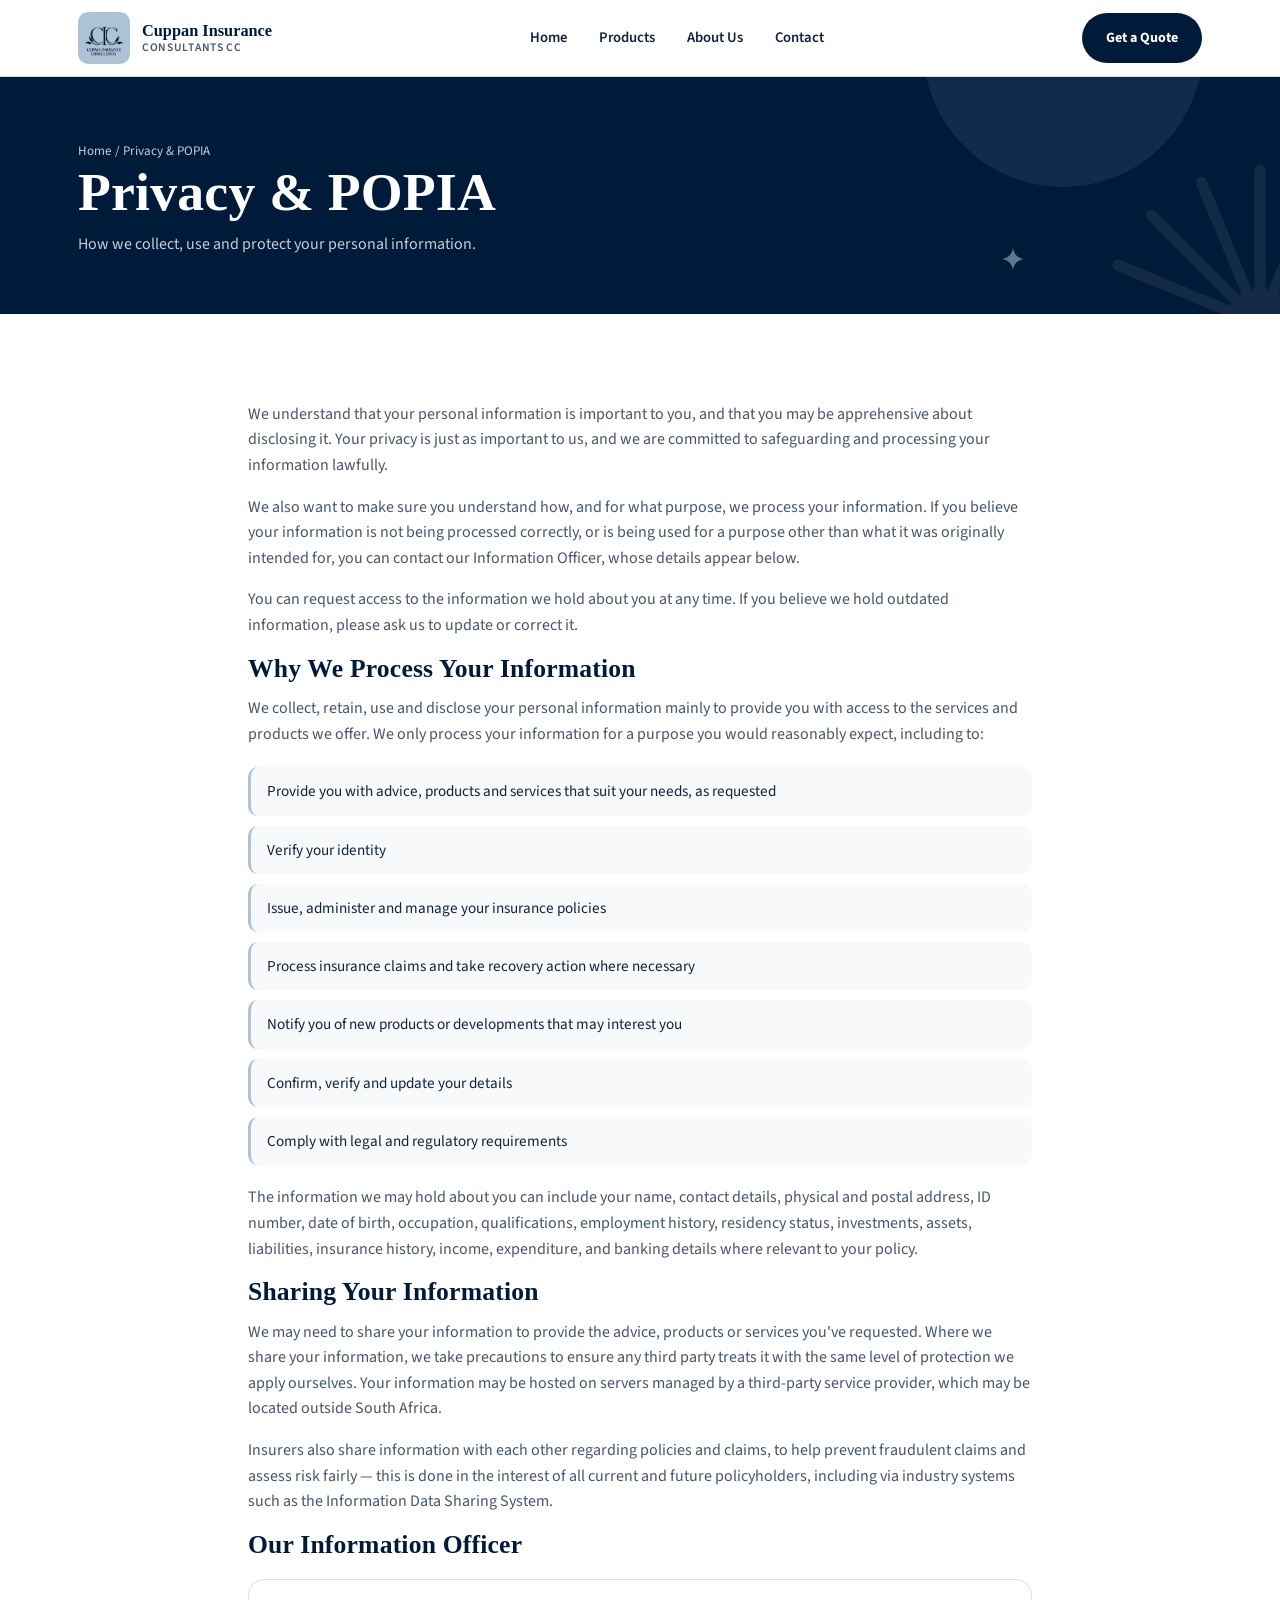
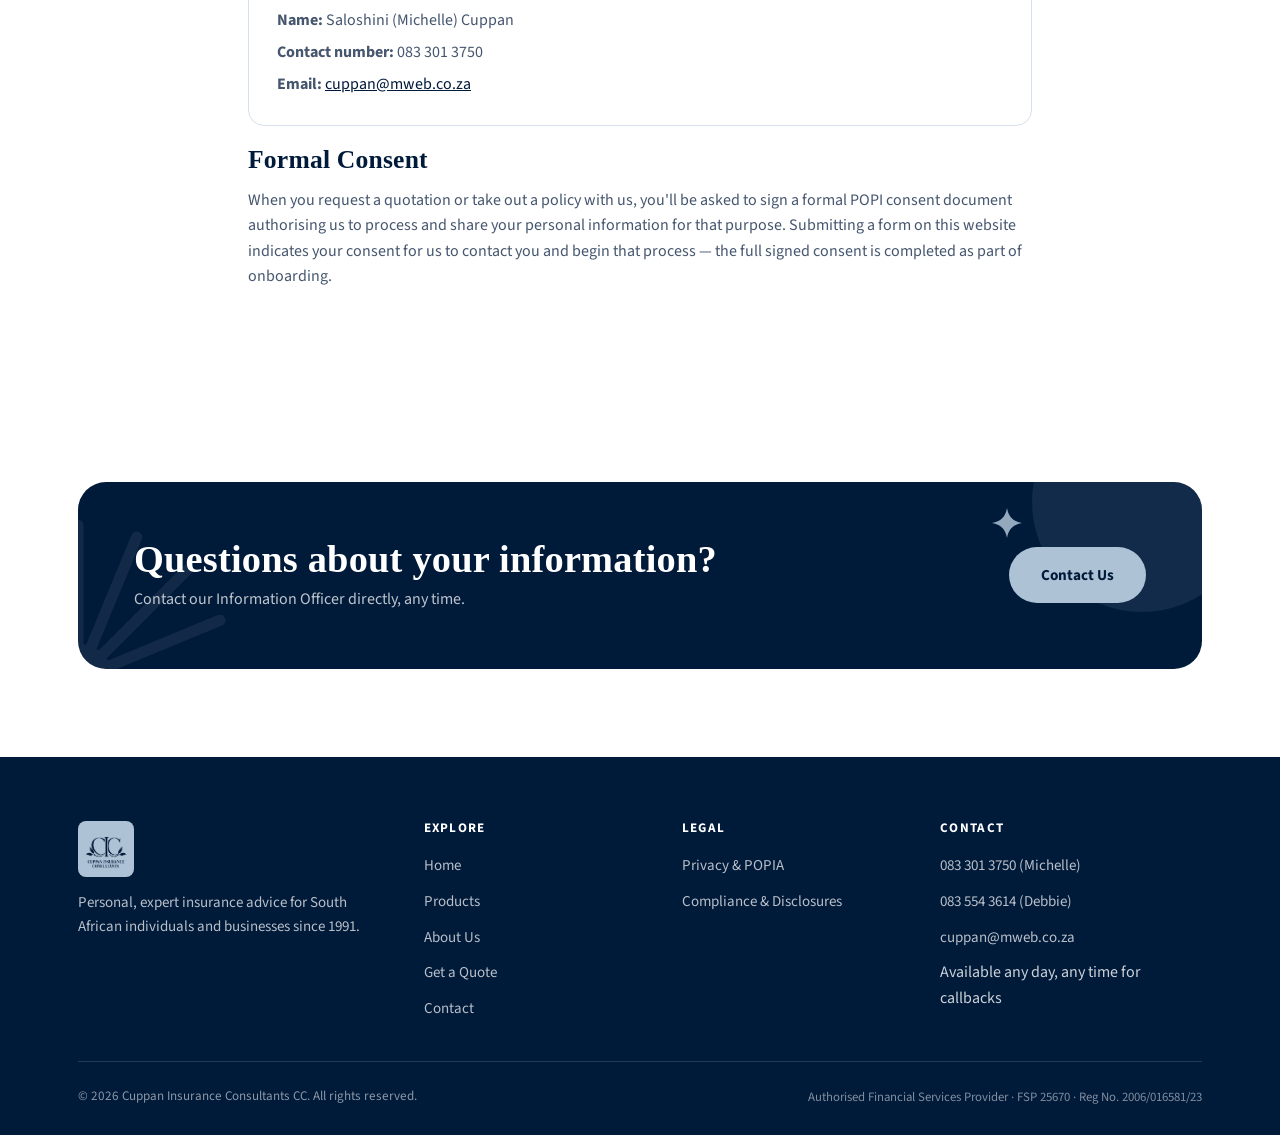
<file: cuppan-insurance-website/privacy.html>
<!DOCTYPE html>
<html lang="en">
<head>
<meta charset="UTF-8" />
<meta name="viewport" content="width=device-width, initial-scale=1.0" />
<title>Privacy &amp; POPIA | Cuppan Insurance Consultants CC</title>
<meta name="description" content="How Cuppan Insurance Consultants CC collects, uses and protects your personal information, in line with POPIA." />
<link rel="icon" href="assets/images/logo.png" />
<link rel="preconnect" href="https://fonts.googleapis.com">
<link href="https://fonts.googleapis.com/css2?family=Source+Sans+3:wght@400;600;700&display=swap" rel="stylesheet">
<link rel="stylesheet" href="assets/css/style.css" />
</head>
<body>

<header class="site-header">
  <div class="header-inner">
    <a href="index.html" class="brand">
      <img src="assets/images/logo.png" alt="Cuppan Insurance Consultants CC logo" />
      <span class="brand-name">Cuppan Insurance<span>Consultants CC</span></span>
    </a>
    <nav class="main-nav" aria-label="Primary">
      <a href="index.html">Home</a>
      <a href="products.html">Products</a>
      <a href="about.html">About Us</a>
      <a href="contact.html">Contact</a>
    </nav>
    <div class="header-cta">
      <a href="quote.html" class="btn btn-navy">Get a Quote</a>
      <button class="nav-toggle" aria-label="Toggle menu"><span></span><span></span><span></span></button>
    </div>
  </div>
</header>

<section class="page-header">
  <div class="deco-blob" style="width:280px;height:280px;top:-170px;right:6%;"></div>
  <div class="deco-sunburst" style="right:-140px;bottom:-170px;"></div>
  <div class="deco-spark" style="right:20%;bottom:44px;width:22px;height:22px;opacity:0.55;"></div>
  <div class="container">
    <p class="breadcrumb"><a href="index.html">Home</a> / Privacy &amp; POPIA</p>
    <h1>Privacy &amp; POPIA</h1>
    <p>How we collect, use and protect your personal information.</p>
  </div>
</section>

<section>
  <div class="container" style="max-width:840px;">

    <p>We understand that your personal information is important to you, and that you may be apprehensive about disclosing it. Your privacy is just as important to us, and we are committed to safeguarding and processing your information lawfully.</p>
    <p>We also want to make sure you understand how, and for what purpose, we process your information. If you believe your information is not being processed correctly, or is being used for a purpose other than what it was originally intended for, you can contact our Information Officer, whose details appear below.</p>
    <p>You can request access to the information we hold about you at any time. If you believe we hold outdated information, please ask us to update or correct it.</p>

    <h3>Why We Process Your Information</h3>
    <p>We collect, retain, use and disclose your personal information mainly to provide you with access to the services and products we offer. We only process your information for a purpose you would reasonably expect, including to:</p>
    <ul class="product-list" style="margin:20px 0;">
      <li>Provide you with advice, products and services that suit your needs, as requested</li>
      <li>Verify your identity</li>
      <li>Issue, administer and manage your insurance policies</li>
      <li>Process insurance claims and take recovery action where necessary</li>
      <li>Notify you of new products or developments that may interest you</li>
      <li>Confirm, verify and update your details</li>
      <li>Comply with legal and regulatory requirements</li>
    </ul>
    <p>The information we may hold about you can include your name, contact details, physical and postal address, ID number, date of birth, occupation, qualifications, employment history, residency status, investments, assets, liabilities, insurance history, income, expenditure, and banking details where relevant to your policy.</p>

    <h3>Sharing Your Information</h3>
    <p>We may need to share your information to provide the advice, products or services you've requested. Where we share your information, we take precautions to ensure any third party treats it with the same level of protection we apply ourselves. Your information may be hosted on servers managed by a third-party service provider, which may be located outside South Africa.</p>
    <p>Insurers also share information with each other regarding policies and claims, to help prevent fraudulent claims and assess risk fairly — this is done in the interest of all current and future policyholders, including via industry systems such as the Information Data Sharing System.</p>

    <h3>Our Information Officer</h3>
    <div class="info-card" style="margin:20px 0;">
      <p style="margin-bottom:6px;"><strong>Name:</strong> Saloshini (Michelle) Cuppan</p>
      <p style="margin-bottom:6px;"><strong>Contact number:</strong> 083 301 3750</p>
      <p style="margin-bottom:0;"><strong>Email:</strong> <a href="mailto:cuppan@mweb.co.za" style="color:var(--navy); text-decoration:underline;">cuppan@mweb.co.za</a></p>
    </div>

    <h3>Formal Consent</h3>
    <p>When you request a quotation or take out a policy with us, you'll be asked to sign a formal POPI consent document authorising us to process and share your personal information for that purpose. Submitting a form on this website indicates your consent for us to contact you and begin that process — the full signed consent is completed as part of onboarding.</p>

  </div>
</section>

<section>
  <div class="container">
    <div class="cta-band">
      <div class="deco-blob" style="width:220px;height:220px;top:-90px;right:-50px;"></div>
      <div class="deco-sunburst" style="left:-160px;bottom:-170px;"></div>
      <div class="deco-spark" style="right:16%;top:26px;"></div>
      <div>
        <h2>Questions about your information?</h2>
        <p>Contact our Information Officer directly, any time.</p>
      </div>
      <div style="display:flex; gap:14px; flex-wrap:wrap; position:relative; z-index:2;">
        <a href="contact.html" class="btn btn-primary">Contact Us</a>
      </div>
    </div>
  </div>
</section>

<footer class="site-footer">
  <div class="container">
    <div class="footer-grid">
      <div class="footer-brand">
        <img src="assets/images/logo.png" alt="Cuppan Insurance Consultants CC logo" />
        <p>Personal, expert insurance advice for South African individuals and businesses since 1991.</p>
      </div>
      <div>
        <h4>Explore</h4>
        <ul>
          <li><a href="index.html">Home</a></li>
          <li><a href="products.html">Products</a></li>
          <li><a href="about.html">About Us</a></li>
          <li><a href="quote.html">Get a Quote</a></li>
          <li><a href="contact.html">Contact</a></li>
        </ul>
      </div>
      <div>
        <h4>Legal</h4>
        <ul>
          <li><a href="privacy.html">Privacy &amp; POPIA</a></li>
          <li><a href="compliance.html">Compliance &amp; Disclosures</a></li>
        </ul>
      </div>
      <div>
        <h4>Contact</h4>
        <ul>
          <li><a href="tel:0833013750">083 301 3750 (Michelle)</a></li>
          <li><a href="tel:0835543614">083 554 3614 (Debbie)</a></li>
          <li><a href="mailto:cuppan@mweb.co.za">cuppan@mweb.co.za</a></li>
          <li>Available any day, any time for callbacks</li>
        </ul>
      </div>
    </div>
    <div class="footer-bottom">
      <span>&copy; <span id="year"></span> Cuppan Insurance Consultants CC. All rights reserved.</span>
      <span class="footer-compliance">Authorised Financial Services Provider &middot; FSP 25670 &middot; Reg No. 2006/016581/23</span>
    </div>
  </div>
</footer>

<script src="assets/js/script.js"></script>
<script>document.getElementById('year').textContent = new Date().getFullYear();</script>
</body>
</html>
</file>
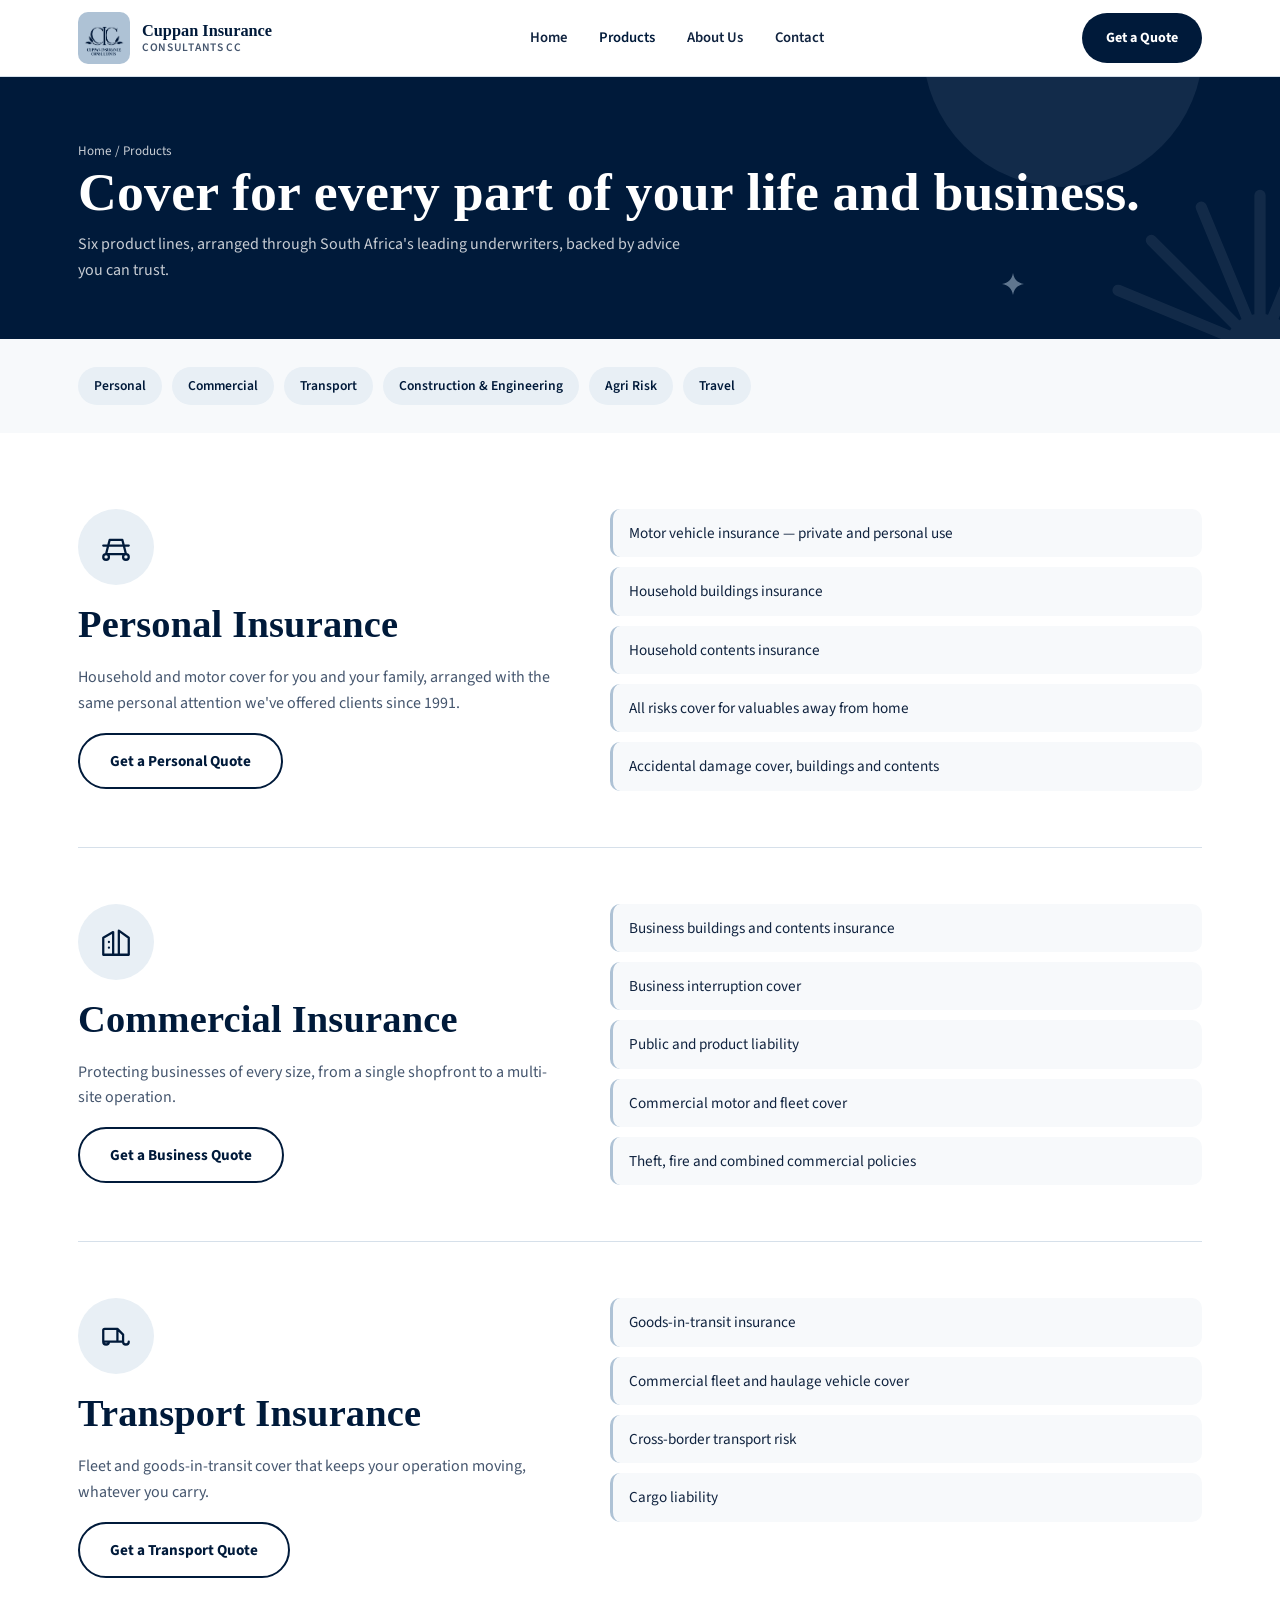
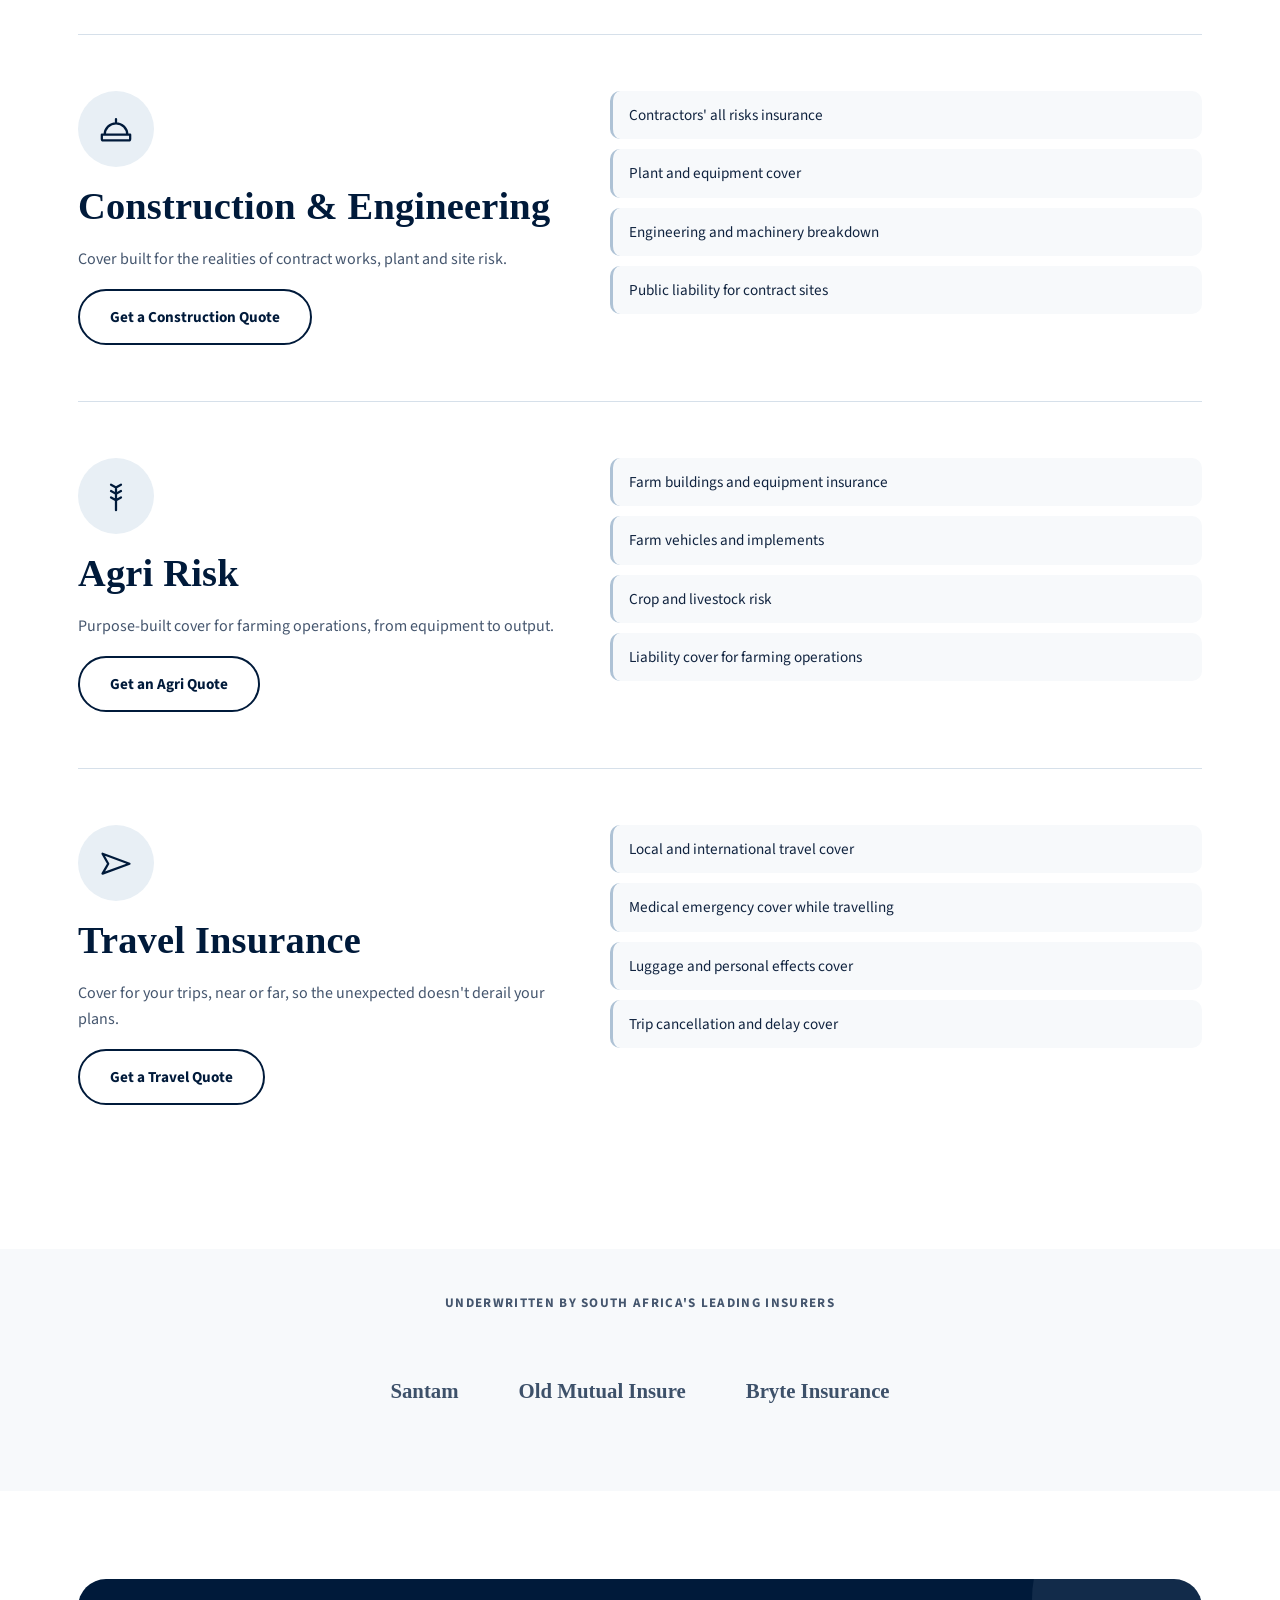
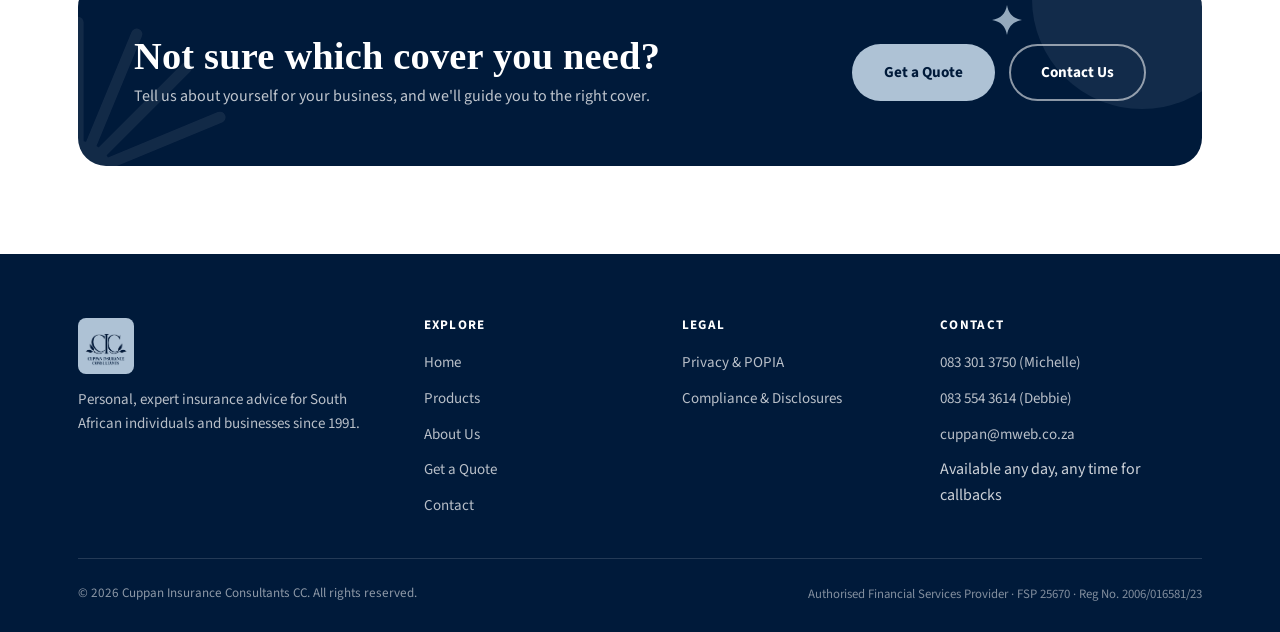
<file: cuppan-insurance-website/products.html>
<!DOCTYPE html>
<html lang="en">
<head>
<meta charset="UTF-8" />
<meta name="viewport" content="width=device-width, initial-scale=1.0" />
<title>Our Products | Cuppan Insurance Consultants CC</title>
<meta name="description" content="Personal, commercial, transport, construction & engineering, agri risk and travel insurance — arranged by Cuppan Insurance Consultants CC." />
<link rel="icon" href="assets/images/logo.png" />
<link rel="preconnect" href="https://fonts.googleapis.com">
<link href="https://fonts.googleapis.com/css2?family=Source+Sans+3:wght@400;600;700&display=swap" rel="stylesheet">
<link rel="stylesheet" href="assets/css/style.css" />
</head>
<body>

<header class="site-header">
  <div class="header-inner">
    <a href="index.html" class="brand">
      <img src="assets/images/logo.png" alt="Cuppan Insurance Consultants CC logo" />
      <span class="brand-name">Cuppan Insurance<span>Consultants CC</span></span>
    </a>
    <nav class="main-nav" aria-label="Primary">
      <a href="index.html">Home</a>
      <a href="products.html" class="active">Products</a>
      <a href="about.html">About Us</a>
      <a href="contact.html">Contact</a>
    </nav>
    <div class="header-cta">
      <a href="quote.html" class="btn btn-navy">Get a Quote</a>
      <button class="nav-toggle" aria-label="Toggle menu"><span></span><span></span><span></span></button>
    </div>
  </div>
</header>

<section class="page-header">
  <div class="deco-blob" style="width:280px;height:280px;top:-170px;right:6%;"></div>
  <div class="deco-sunburst" style="right:-140px;bottom:-170px;"></div>
  <div class="deco-spark" style="right:20%;bottom:44px;width:22px;height:22px;opacity:0.55;"></div>
  <div class="container">
    <p class="breadcrumb"><a href="index.html">Home</a> / Products</p>
    <h1>Cover for every part of your life and business.</h1>
    <p>Six product lines, arranged through South Africa's leading underwriters, backed by advice you can trust.</p>
  </div>
</section>

<!-- Quick jump nav -->
<section style="padding:28px 0;" class="section-cream">
  <div class="container">
    <div class="pill-list">
      <a href="#personal" class="pill">Personal</a>
      <a href="#commercial" class="pill">Commercial</a>
      <a href="#transport" class="pill">Transport</a>
      <a href="#construction" class="pill">Construction &amp; Engineering</a>
      <a href="#agri" class="pill">Agri Risk</a>
      <a href="#travel" class="pill">Travel</a>
    </div>
  </div>
</section>

<section style="padding-top:20px;">
  <div class="container">

    <div class="product-block" id="personal">
      <div>
        <div class="node-circle">
          <svg viewBox="0 0 24 24" fill="none" stroke-width="1.6" stroke-linecap="round" stroke-linejoin="round"><path d="M5 17h14M5 17a2 2 0 100 4 2 2 0 000-4zm14 0a2 2 0 100 4 2 2 0 000-4zM5 17l1.5-6h11L19 17M6.5 11l1-4h9l1 4M3 11h18"/></svg>
        </div>
        <h2>Personal Insurance</h2>
        <p>Household and motor cover for you and your family, arranged with the same personal attention we've offered clients since 1991.</p>
        <a href="quote.html#personal" class="btn btn-outline-navy">Get a Personal Quote</a>
      </div>
      <ul class="product-list">
        <li>Motor vehicle insurance — private and personal use</li>
        <li>Household buildings insurance</li>
        <li>Household contents insurance</li>
        <li>All risks cover for valuables away from home</li>
        <li>Accidental damage cover, buildings and contents</li>
      </ul>
    </div>

    <div class="product-block" id="commercial">
      <div>
        <div class="node-circle">
          <svg viewBox="0 0 24 24" fill="none" stroke-width="1.6" stroke-linecap="round" stroke-linejoin="round"><path d="M3 21V9l7-4v16M14 21V4l7 5v12M3 21h18M7 12h.01M7 16h.01M10 12h.01M10 16h.01"/></svg>
        </div>
        <h2>Commercial Insurance</h2>
        <p>Protecting businesses of every size, from a single shopfront to a multi-site operation.</p>
        <a href="quote.html#business" class="btn btn-outline-navy">Get a Business Quote</a>
      </div>
      <ul class="product-list">
        <li>Business buildings and contents insurance</li>
        <li>Business interruption cover</li>
        <li>Public and product liability</li>
        <li>Commercial motor and fleet cover</li>
        <li>Theft, fire and combined commercial policies</li>
      </ul>
    </div>

    <div class="product-block" id="transport">
      <div>
        <div class="node-circle">
          <svg viewBox="0 0 24 24" fill="none" stroke-width="1.6" stroke-linecap="round" stroke-linejoin="round"><path d="M3 16V8a1 1 0 011-1h9l4 4v5M3 16h14M3 16a2 2 0 104 0M17 16a2 2 0 104 0M13 7v8"/></svg>
        </div>
        <h2>Transport Insurance</h2>
        <p>Fleet and goods-in-transit cover that keeps your operation moving, whatever you carry.</p>
        <a href="quote.html#business" class="btn btn-outline-navy">Get a Transport Quote</a>
      </div>
      <ul class="product-list">
        <li>Goods-in-transit insurance</li>
        <li>Commercial fleet and haulage vehicle cover</li>
        <li>Cross-border transport risk</li>
        <li>Cargo liability</li>
      </ul>
    </div>

    <div class="product-block" id="construction">
      <div>
        <div class="node-circle">
          <svg viewBox="0 0 24 24" fill="none" stroke-width="1.6" stroke-linecap="round" stroke-linejoin="round"><path d="M4 16a8 8 0 0116 0M12 8V5M2 16h20v3a1 1 0 01-1 1H3a1 1 0 01-1-1v-3z"/></svg>
        </div>
        <h2>Construction &amp; Engineering</h2>
        <p>Cover built for the realities of contract works, plant and site risk.</p>
        <a href="quote.html#business" class="btn btn-outline-navy">Get a Construction Quote</a>
      </div>
      <ul class="product-list">
        <li>Contractors' all risks insurance</li>
        <li>Plant and equipment cover</li>
        <li>Engineering and machinery breakdown</li>
        <li>Public liability for contract sites</li>
      </ul>
    </div>

    <div class="product-block" id="agri">
      <div>
        <div class="node-circle">
          <svg viewBox="0 0 24 24" fill="none" stroke-width="1.6" stroke-linecap="round" stroke-linejoin="round"><path d="M12 22V6M12 6L8.5 4M12 6l3.5-2M12 10.5L8.5 8.5M12 10.5l3.5-2M12 15L8.5 13M12 15l3.5-2"/></svg>
        </div>
        <h2>Agri Risk</h2>
        <p>Purpose-built cover for farming operations, from equipment to output.</p>
        <a href="quote.html#business" class="btn btn-outline-navy">Get an Agri Quote</a>
      </div>
      <ul class="product-list">
        <li>Farm buildings and equipment insurance</li>
        <li>Farm vehicles and implements</li>
        <li>Crop and livestock risk</li>
        <li>Liability cover for farming operations</li>
      </ul>
    </div>

    <div class="product-block" id="travel">
      <div>
        <div class="node-circle">
          <svg viewBox="0 0 24 24" fill="none" stroke-width="1.6" stroke-linecap="round" stroke-linejoin="round"><path d="M2.5 19.5l19-7-19-7 4 7-4 7z"/></svg>
        </div>
        <h2>Travel Insurance</h2>
        <p>Cover for your trips, near or far, so the unexpected doesn't derail your plans.</p>
        <a href="quote.html#business" class="btn btn-outline-navy">Get a Travel Quote</a>
      </div>
      <ul class="product-list">
        <li>Local and international travel cover</li>
        <li>Medical emergency cover while travelling</li>
        <li>Luggage and personal effects cover</li>
        <li>Trip cancellation and delay cover</li>
      </ul>
    </div>

  </div>
</section>

<section class="section-cream" style="padding:44px 0;">
  <div class="container">
    <p class="text-center" style="font-size:0.82rem; letter-spacing:0.1em; text-transform:uppercase; color:var(--ink-soft); font-weight:700; margin-bottom:20px;">Underwritten by South Africa's leading insurers</p>
    <div class="underwriter-strip">
      <span class="uw-name">Santam</span>
      <span class="uw-name">Old Mutual Insure</span>
      <span class="uw-name">Bryte Insurance</span>
    </div>
  </div>
</section>

<section>
  <div class="container">
    <div class="cta-band">
      <div class="deco-blob" style="width:220px;height:220px;top:-90px;right:-50px;"></div>
      <div class="deco-sunburst" style="left:-160px;bottom:-170px;"></div>
      <div class="deco-spark" style="right:16%;top:26px;"></div>
      <div>
        <h2>Not sure which cover you need?</h2>
        <p>Tell us about yourself or your business, and we'll guide you to the right cover.</p>
      </div>
      <div style="display:flex; gap:14px; flex-wrap:wrap; position:relative; z-index:2;">
        <a href="quote.html" class="btn btn-primary">Get a Quote</a>
        <a href="contact.html" class="btn btn-outline">Contact Us</a>
      </div>
    </div>
  </div>
</section>

<footer class="site-footer">
  <div class="container">
    <div class="footer-grid">
      <div class="footer-brand">
        <img src="assets/images/logo.png" alt="Cuppan Insurance Consultants CC logo" />
        <p>Personal, expert insurance advice for South African individuals and businesses since 1991.</p>
      </div>
      <div>
        <h4>Explore</h4>
        <ul>
          <li><a href="index.html">Home</a></li>
          <li><a href="products.html">Products</a></li>
          <li><a href="about.html">About Us</a></li>
          <li><a href="quote.html">Get a Quote</a></li>
          <li><a href="contact.html">Contact</a></li>
        </ul>
      </div>
      <div>
        <h4>Legal</h4>
        <ul>
          <li><a href="privacy.html">Privacy &amp; POPIA</a></li>
          <li><a href="compliance.html">Compliance &amp; Disclosures</a></li>
        </ul>
      </div>
      <div>
        <h4>Contact</h4>
        <ul>
          <li><a href="tel:0833013750">083 301 3750 (Michelle)</a></li>
          <li><a href="tel:0835543614">083 554 3614 (Debbie)</a></li>
          <li><a href="mailto:cuppan@mweb.co.za">cuppan@mweb.co.za</a></li>
          <li>Available any day, any time for callbacks</li>
        </ul>
      </div>
    </div>
    <div class="footer-bottom">
      <span>&copy; <span id="year"></span> Cuppan Insurance Consultants CC. All rights reserved.</span>
      <span class="footer-compliance">Authorised Financial Services Provider &middot; FSP 25670 &middot; Reg No. 2006/016581/23</span>
    </div>
  </div>
</footer>

<script src="assets/js/script.js"></script>
<script>document.getElementById('year').textContent = new Date().getFullYear();</script>
</body>
</html>
</file>
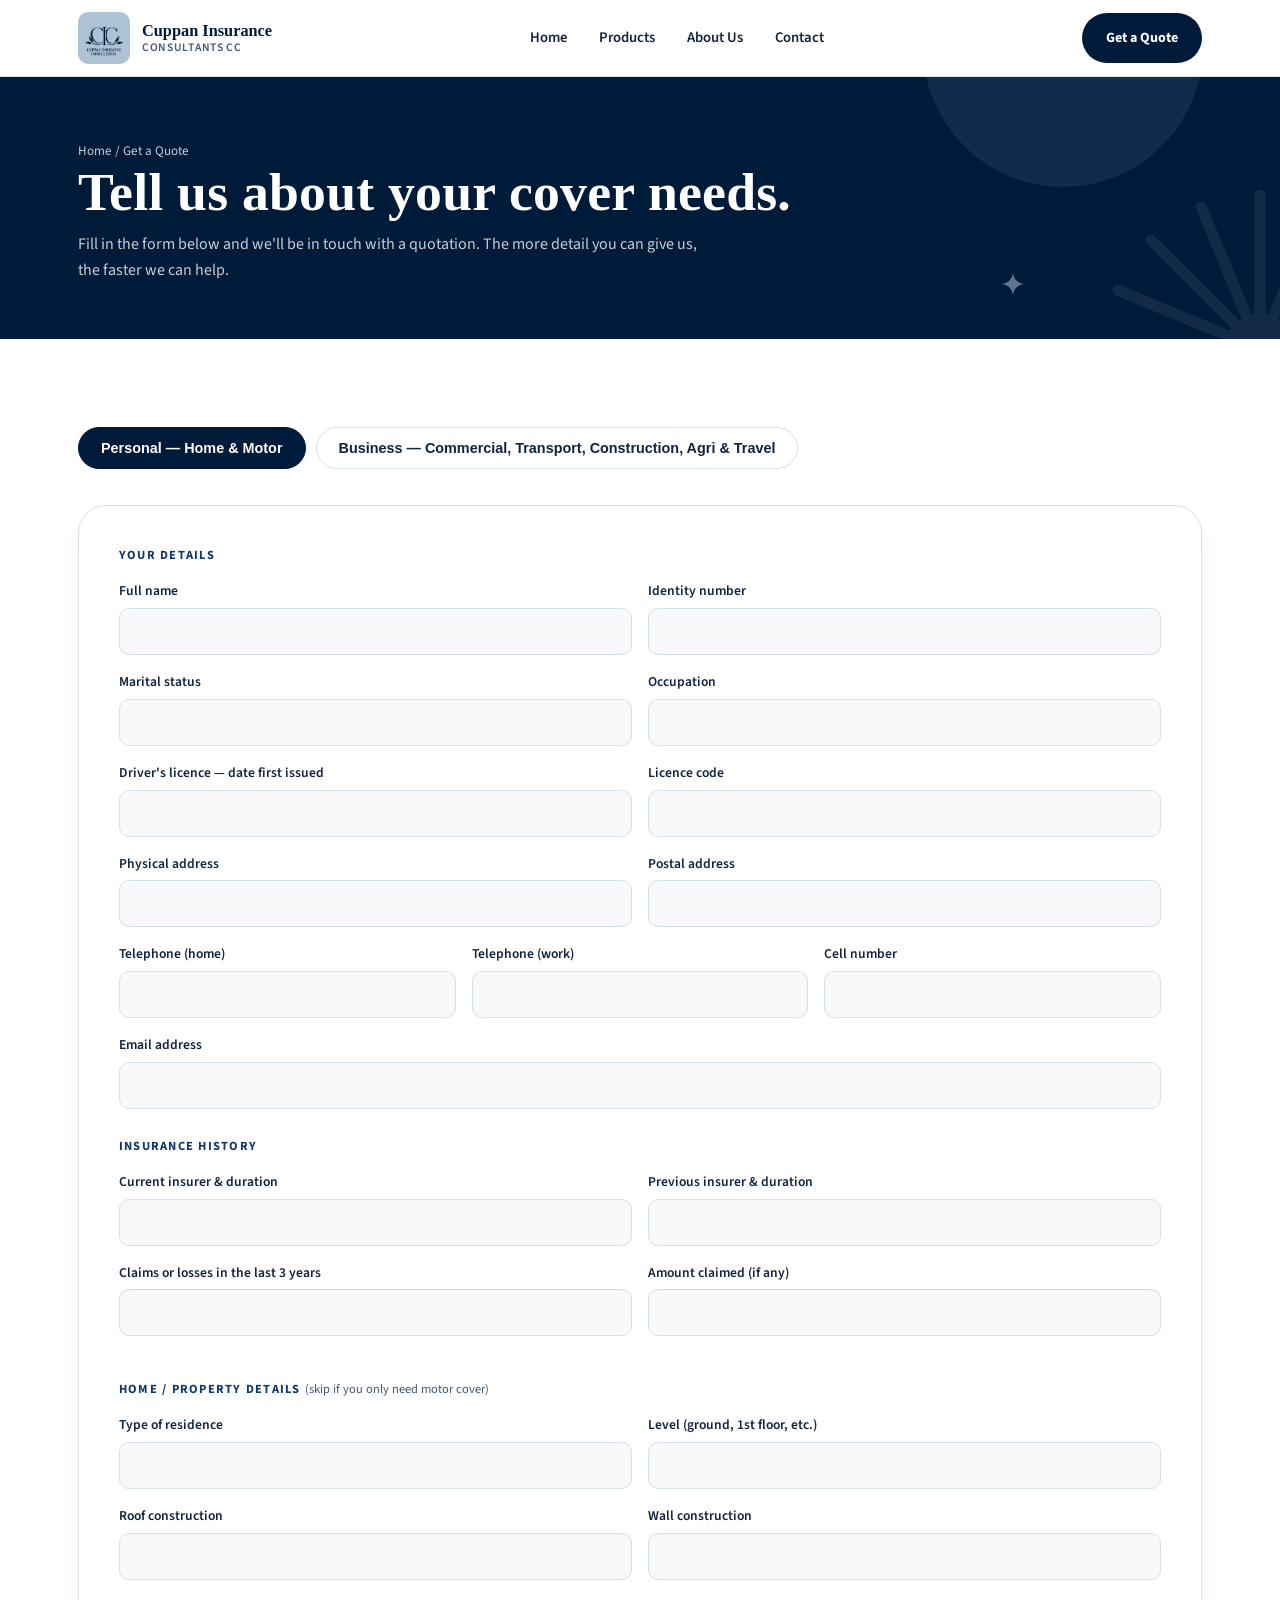
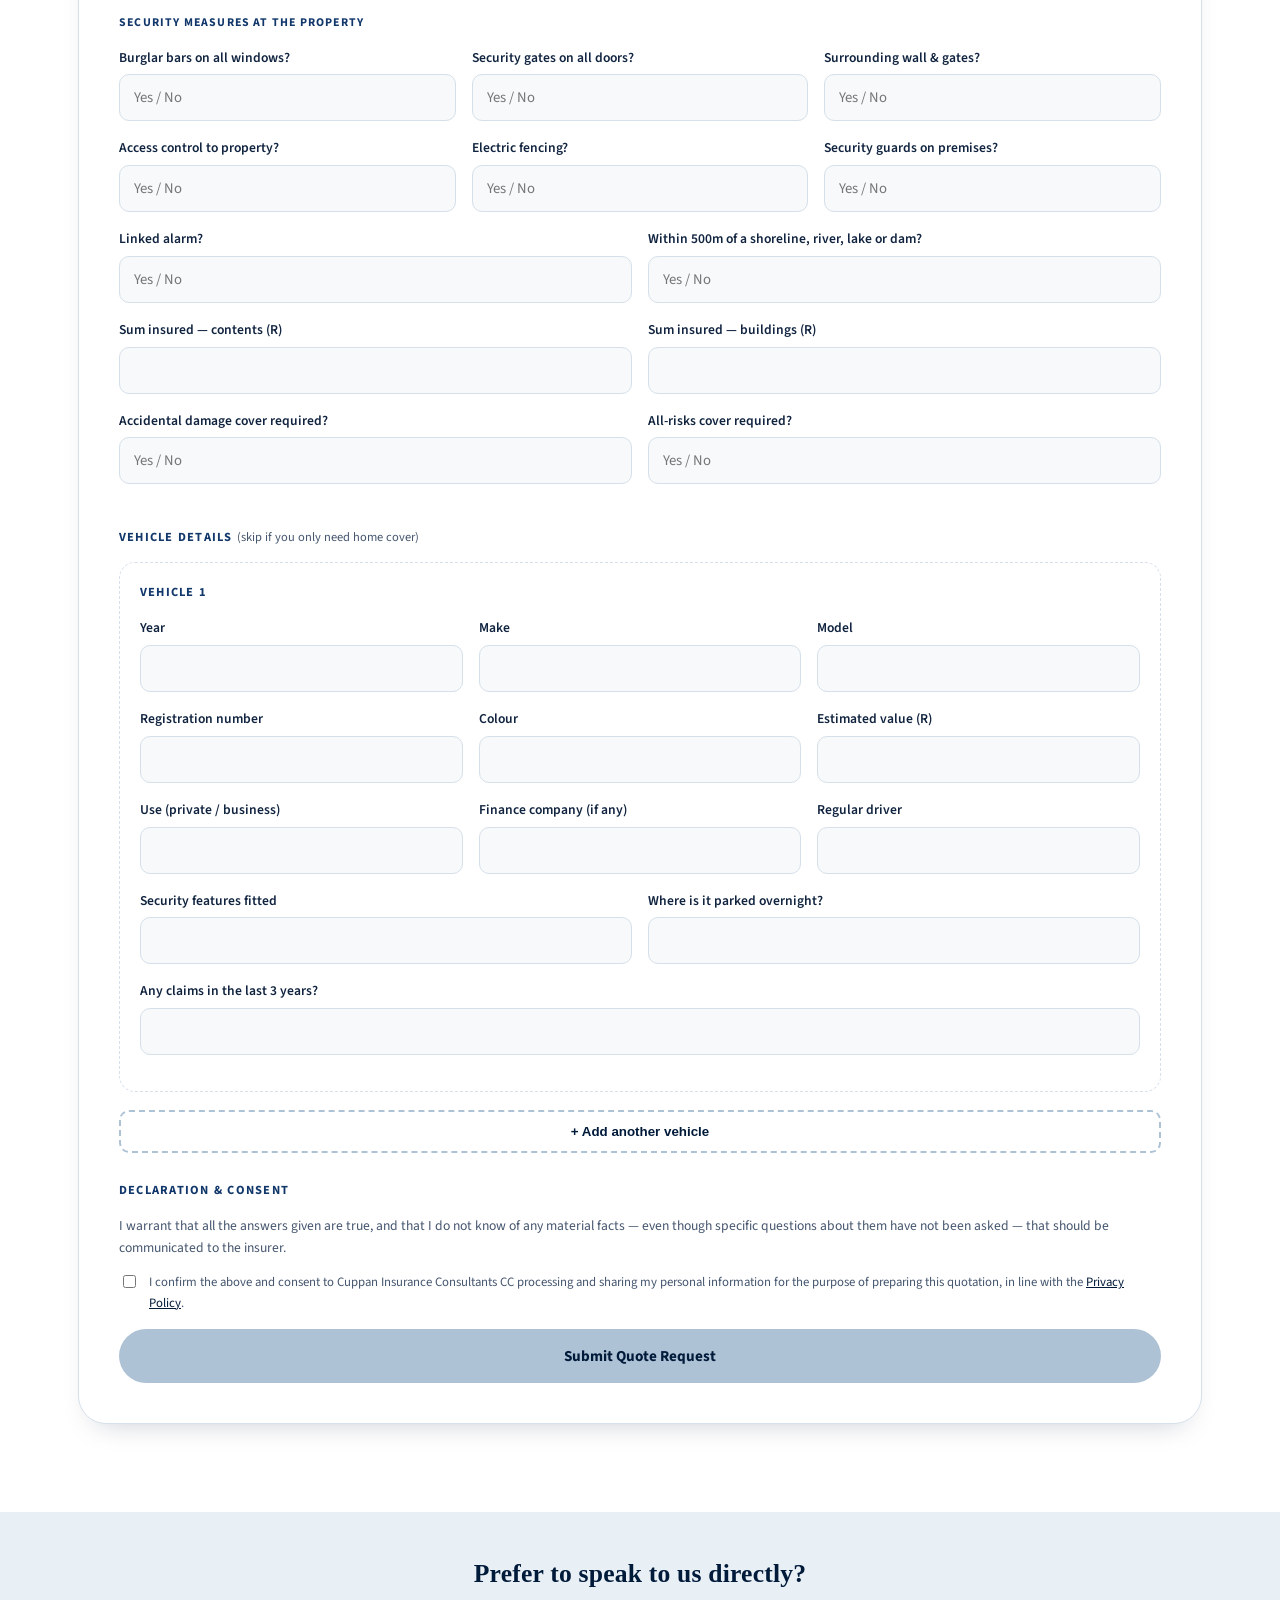
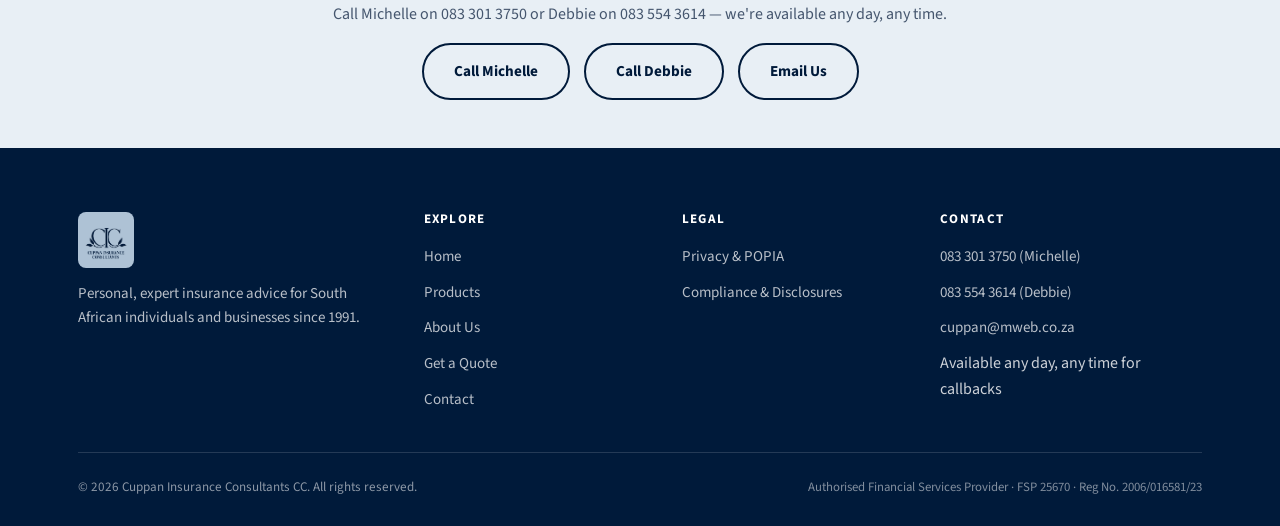
<file: cuppan-insurance-website/quote.html>
<!DOCTYPE html>
<html lang="en">
<head>
<meta charset="UTF-8" />
<meta name="viewport" content="width=device-width, initial-scale=1.0" />
<title>Get a Quote | Cuppan Insurance Consultants CC</title>
<meta name="description" content="Request a personal or business insurance quote from Cuppan Insurance Consultants CC." />
<link rel="icon" href="assets/images/logo.png" />
<link rel="preconnect" href="https://fonts.googleapis.com">
<link href="https://fonts.googleapis.com/css2?family=Source+Sans+3:wght@400;600;700&display=swap" rel="stylesheet">
<link rel="stylesheet" href="assets/css/style.css" />
</head>
<body>

<header class="site-header">
  <div class="header-inner">
    <a href="index.html" class="brand">
      <img src="assets/images/logo.png" alt="Cuppan Insurance Consultants CC logo" />
      <span class="brand-name">Cuppan Insurance<span>Consultants CC</span></span>
    </a>
    <nav class="main-nav" aria-label="Primary">
      <a href="index.html">Home</a>
      <a href="products.html">Products</a>
      <a href="about.html">About Us</a>
      <a href="contact.html">Contact</a>
    </nav>
    <div class="header-cta">
      <a href="quote.html" class="btn btn-navy">Get a Quote</a>
      <button class="nav-toggle" aria-label="Toggle menu"><span></span><span></span><span></span></button>
    </div>
  </div>
</header>

<section class="page-header">
  <div class="deco-blob" style="width:280px;height:280px;top:-170px;right:6%;"></div>
  <div class="deco-sunburst" style="right:-140px;bottom:-170px;"></div>
  <div class="deco-spark" style="right:20%;bottom:44px;width:22px;height:22px;opacity:0.55;"></div>
  <div class="container">
    <p class="breadcrumb"><a href="index.html">Home</a> / Get a Quote</p>
    <h1>Tell us about your cover needs.</h1>
    <p>Fill in the form below and we'll be in touch with a quotation. The more detail you can give us, the faster we can help.</p>
  </div>
</section>

<section>
  <div class="container">

    <div class="quote-tabs">
      <button class="quote-tab active" data-target="panel-personal">Personal &mdash; Home &amp; Motor</button>
      <button class="quote-tab" data-target="panel-business">Business &mdash; Commercial, Transport, Construction, Agri &amp; Travel</button>
    </div>

    <!-- ============ PERSONAL QUOTE FORM ============ -->
    <div class="quote-panel active" id="panel-personal">
      <form class="form-card" action="https://formspree.io/f/your-form-id" method="POST" data-success="personal-success" id="personal">

        <div class="form-section-title">Your Details</div>
        <div class="grid-2">
          <div class="field-wrap"><label class="field-label">Full name</label><input class="field" type="text" name="full_name" required /></div>
          <div class="field-wrap"><label class="field-label">Identity number</label><input class="field" type="text" name="id_number" required /></div>
        </div>
        <div class="grid-2">
          <div class="field-wrap"><label class="field-label">Marital status</label><input class="field" type="text" name="marital_status" /></div>
          <div class="field-wrap"><label class="field-label">Occupation</label><input class="field" type="text" name="occupation" /></div>
        </div>
        <div class="grid-2">
          <div class="field-wrap"><label class="field-label">Driver's licence — date first issued</label><input class="field" type="text" name="licence_date" /></div>
          <div class="field-wrap"><label class="field-label">Licence code</label><input class="field" type="text" name="licence_code" /></div>
        </div>
        <div class="grid-2">
          <div class="field-wrap"><label class="field-label">Physical address</label><input class="field" type="text" name="physical_address" required /></div>
          <div class="field-wrap"><label class="field-label">Postal address</label><input class="field" type="text" name="postal_address" /></div>
        </div>
        <div class="grid-3">
          <div class="field-wrap"><label class="field-label">Telephone (home)</label><input class="field" type="tel" name="tel_home" /></div>
          <div class="field-wrap"><label class="field-label">Telephone (work)</label><input class="field" type="tel" name="tel_work" /></div>
          <div class="field-wrap"><label class="field-label">Cell number</label><input class="field" type="tel" name="cell" required /></div>
        </div>
        <div class="field-wrap"><label class="field-label">Email address</label><input class="field" type="email" name="email" required /></div>

        <div class="form-section-title">Insurance History</div>
        <div class="grid-2">
          <div class="field-wrap"><label class="field-label">Current insurer &amp; duration</label><input class="field" type="text" name="current_insurer" /></div>
          <div class="field-wrap"><label class="field-label">Previous insurer &amp; duration</label><input class="field" type="text" name="previous_insurer" /></div>
        </div>
        <div class="grid-2">
          <div class="field-wrap"><label class="field-label">Claims or losses in the last 3 years</label><input class="field" type="text" name="claims_losses" /></div>
          <div class="field-wrap"><label class="field-label">Amount claimed (if any)</label><input class="field" type="text" name="claims_amount" /></div>
        </div>

        <div class="form-section-title">Home / Property Details <span style="font-weight:400; text-transform:none; letter-spacing:0; color:var(--ink-soft);">(skip if you only need motor cover)</span></div>
        <div class="grid-2">
          <div class="field-wrap"><label class="field-label">Type of residence</label><input class="field" type="text" name="residence_type" /></div>
          <div class="field-wrap"><label class="field-label">Level (ground, 1st floor, etc.)</label><input class="field" type="text" name="residence_level" /></div>
        </div>
        <div class="grid-2">
          <div class="field-wrap"><label class="field-label">Roof construction</label><input class="field" type="text" name="roof_construction" /></div>
          <div class="field-wrap"><label class="field-label">Wall construction</label><input class="field" type="text" name="wall_construction" /></div>
        </div>
        <div class="form-section-title" style="margin-top:18px; font-size:0.74rem;">Security measures at the property</div>
        <div class="grid-3">
          <div class="field-wrap"><label class="field-label">Burglar bars on all windows?</label><input class="field" type="text" name="burglar_bars" placeholder="Yes / No" /></div>
          <div class="field-wrap"><label class="field-label">Security gates on all doors?</label><input class="field" type="text" name="security_gates" placeholder="Yes / No" /></div>
          <div class="field-wrap"><label class="field-label">Surrounding wall &amp; gates?</label><input class="field" type="text" name="surrounding_wall" placeholder="Yes / No" /></div>
        </div>
        <div class="grid-3">
          <div class="field-wrap"><label class="field-label">Access control to property?</label><input class="field" type="text" name="access_control" placeholder="Yes / No" /></div>
          <div class="field-wrap"><label class="field-label">Electric fencing?</label><input class="field" type="text" name="electric_fencing" placeholder="Yes / No" /></div>
          <div class="field-wrap"><label class="field-label">Security guards on premises?</label><input class="field" type="text" name="security_guards" placeholder="Yes / No" /></div>
        </div>
        <div class="grid-2">
          <div class="field-wrap"><label class="field-label">Linked alarm?</label><input class="field" type="text" name="linked_alarm" placeholder="Yes / No" /></div>
          <div class="field-wrap"><label class="field-label">Within 500m of a shoreline, river, lake or dam?</label><input class="field" type="text" name="near_water" placeholder="Yes / No" /></div>
        </div>
        <div class="grid-2">
          <div class="field-wrap"><label class="field-label">Sum insured — contents (R)</label><input class="field" type="text" name="sum_contents" /></div>
          <div class="field-wrap"><label class="field-label">Sum insured — buildings (R)</label><input class="field" type="text" name="sum_buildings" /></div>
        </div>
        <div class="grid-2">
          <div class="field-wrap"><label class="field-label">Accidental damage cover required?</label><input class="field" type="text" name="accidental_damage" placeholder="Yes / No" /></div>
          <div class="field-wrap"><label class="field-label">All-risks cover required?</label><input class="field" type="text" name="all_risks" placeholder="Yes / No" /></div>
        </div>

        <div class="form-section-title">Vehicle Details <span style="font-weight:400; text-transform:none; letter-spacing:0; color:var(--ink-soft);">(skip if you only need home cover)</span></div>
        <div id="vehicle-list">
          <div class="vehicle-repeat">
            <div class="form-section-title">Vehicle 1</div>
            <div class="grid-3">
              <div class="field-wrap"><label class="field-label">Year</label><input class="field" name="vehicle_year_1" type="text" /></div>
              <div class="field-wrap"><label class="field-label">Make</label><input class="field" name="vehicle_make_1" type="text" /></div>
              <div class="field-wrap"><label class="field-label">Model</label><input class="field" name="vehicle_model_1" type="text" /></div>
            </div>
            <div class="grid-3">
              <div class="field-wrap"><label class="field-label">Registration number</label><input class="field" name="vehicle_reg_1" type="text" /></div>
              <div class="field-wrap"><label class="field-label">Colour</label><input class="field" name="vehicle_colour_1" type="text" /></div>
              <div class="field-wrap"><label class="field-label">Estimated value (R)</label><input class="field" name="vehicle_value_1" type="text" /></div>
            </div>
            <div class="grid-3">
              <div class="field-wrap"><label class="field-label">Use (private / business)</label><input class="field" name="vehicle_use_1" type="text" /></div>
              <div class="field-wrap"><label class="field-label">Finance company (if any)</label><input class="field" name="vehicle_finance_1" type="text" /></div>
              <div class="field-wrap"><label class="field-label">Regular driver</label><input class="field" name="vehicle_driver_1" type="text" /></div>
            </div>
            <div class="grid-2">
              <div class="field-wrap"><label class="field-label">Security features fitted</label><input class="field" name="vehicle_security_1" type="text" /></div>
              <div class="field-wrap"><label class="field-label">Where is it parked overnight?</label><input class="field" name="vehicle_parking_1" type="text" /></div>
            </div>
            <div class="field-wrap"><label class="field-label">Any claims in the last 3 years?</label><input class="field" name="vehicle_claims_1" type="text" /></div>
          </div>
        </div>
        <button type="button" class="add-vehicle-btn" id="add-vehicle">+ Add another vehicle</button>

        <div class="form-section-title">Declaration &amp; Consent</div>
        <p style="font-size:0.85rem;">I warrant that all the answers given are true, and that I do not know of any material facts — even though specific questions about them have not been asked — that should be communicated to the insurer.</p>
        <div class="consent-line">
          <input type="checkbox" id="consent-personal" required />
          <label for="consent-personal">I confirm the above and consent to Cuppan Insurance Consultants CC processing and sharing my personal information for the purpose of preparing this quotation, in line with the <a href="privacy.html">Privacy Policy</a>.</label>
        </div>
        <button type="submit" class="btn btn-primary btn-block">Submit Quote Request</button>
        <div class="form-success" id="personal-success">Thank you — your quote request has been received. We'll be in touch shortly.</div>
      </form>
    </div>

    <!-- ============ BUSINESS QUOTE FORM ============ -->
    <div class="quote-panel" id="panel-business">
      <form class="form-card" action="https://formspree.io/f/your-form-id" method="POST" data-success="business-success" id="business">

        <div class="form-section-title">Cover Required</div>
        <div class="field-wrap">
          <label class="field-label">Which type of cover are you enquiring about?</label>
          <select class="field" name="cover_type" required>
            <option value="">Select one</option>
            <option>Commercial</option>
            <option>Transport</option>
            <option>Construction &amp; Engineering</option>
            <option>Agri Risk</option>
            <option>Travel</option>
          </select>
        </div>

        <div class="form-section-title">Business / Contact Details</div>
        <div class="grid-2">
          <div class="field-wrap"><label class="field-label">Business name (if applicable)</label><input class="field" type="text" name="business_name" /></div>
          <div class="field-wrap"><label class="field-label">Nature of business</label><input class="field" type="text" name="nature_of_business" /></div>
        </div>
        <div class="grid-2">
          <div class="field-wrap"><label class="field-label">Contact person</label><input class="field" type="text" name="contact_person" required /></div>
          <div class="field-wrap"><label class="field-label">ID or company registration number</label><input class="field" type="text" name="reg_number" /></div>
        </div>
        <div class="field-wrap"><label class="field-label">Physical / business address</label><input class="field" type="text" name="address" /></div>
        <div class="grid-2">
          <div class="field-wrap"><label class="field-label">Cell number</label><input class="field" type="tel" name="cell" required /></div>
          <div class="field-wrap"><label class="field-label">Email address</label><input class="field" type="email" name="email" required /></div>
        </div>

        <div class="form-section-title">About the Cover</div>
        <div class="grid-2">
          <div class="field-wrap"><label class="field-label">Current insurer (if any)</label><input class="field" type="text" name="current_insurer" /></div>
          <div class="field-wrap"><label class="field-label">Estimated sum insured / value of assets (R)</label><input class="field" type="text" name="sum_insured" /></div>
        </div>
        <div class="field-wrap">
          <label class="field-label">Tell us more about what you need covered</label>
          <textarea class="field" name="details" rows="5" placeholder="E.g. fleet size and vehicle types, project value and duration, crops or livestock, travel dates and destination, etc."></textarea>
        </div>

        <div class="form-section-title">Consent</div>
        <div class="consent-line">
          <input type="checkbox" id="consent-business" required />
          <label for="consent-business">I consent to Cuppan Insurance Consultants CC processing and sharing my information for the purpose of preparing this quotation, in line with the <a href="privacy.html">Privacy Policy</a>.</label>
        </div>
        <button type="submit" class="btn btn-primary btn-block">Submit Quote Request</button>
        <div class="form-success" id="business-success">Thank you — your quote request has been received. We'll be in touch shortly.</div>
      </form>
    </div>

  </div>
</section>

<section class="section-pale" style="padding:48px 0;">
  <div class="container text-center">
    <h3>Prefer to speak to us directly?</h3>
    <p>Call Michelle on 083 301 3750 or Debbie on 083 554 3614 — we're available any day, any time.</p>
    <div style="display:flex; gap:14px; justify-content:center; flex-wrap:wrap;">
      <a href="tel:0833013750" class="btn btn-outline-navy">Call Michelle</a>
      <a href="tel:0835543614" class="btn btn-outline-navy">Call Debbie</a>
      <a href="mailto:cuppan@mweb.co.za" class="btn btn-outline-navy">Email Us</a>
    </div>
  </div>
</section>

<footer class="site-footer">
  <div class="container">
    <div class="footer-grid">
      <div class="footer-brand">
        <img src="assets/images/logo.png" alt="Cuppan Insurance Consultants CC logo" />
        <p>Personal, expert insurance advice for South African individuals and businesses since 1991.</p>
      </div>
      <div>
        <h4>Explore</h4>
        <ul>
          <li><a href="index.html">Home</a></li>
          <li><a href="products.html">Products</a></li>
          <li><a href="about.html">About Us</a></li>
          <li><a href="quote.html">Get a Quote</a></li>
          <li><a href="contact.html">Contact</a></li>
        </ul>
      </div>
      <div>
        <h4>Legal</h4>
        <ul>
          <li><a href="privacy.html">Privacy &amp; POPIA</a></li>
          <li><a href="compliance.html">Compliance &amp; Disclosures</a></li>
        </ul>
      </div>
      <div>
        <h4>Contact</h4>
        <ul>
          <li><a href="tel:0833013750">083 301 3750 (Michelle)</a></li>
          <li><a href="tel:0835543614">083 554 3614 (Debbie)</a></li>
          <li><a href="mailto:cuppan@mweb.co.za">cuppan@mweb.co.za</a></li>
          <li>Available any day, any time for callbacks</li>
        </ul>
      </div>
    </div>
    <div class="footer-bottom">
      <span>&copy; <span id="year"></span> Cuppan Insurance Consultants CC. All rights reserved.</span>
      <span class="footer-compliance">Authorised Financial Services Provider &middot; FSP 25670 &middot; Reg No. 2006/016581/23</span>
    </div>
  </div>
</footer>

<script src="assets/js/script.js"></script>
<script>document.getElementById('year').textContent = new Date().getFullYear();</script>
</body>
</html>
</file>
<file: cuppan-insurance-website/assets/css/style.css>
/* ============================================
   CUPPAN INSURANCE CONSULTANTS CC
   Design tokens
   ============================================ */
:root {
  --navy: #001A3A;
  --navy-mid: #0C2C52;
  --navy-soft: #12386B;
  --blue: #AEC2D5;
  --blue-pale: #E8EFF5;
  --cream: #F7F9FB;
  --white: #FFFFFF;
  --ink: #10233F;
  --ink-soft: #45566E;
  --line: #D6E0EA;

  --font-display: "Times New Roman", "Georgia", serif;
  --font-body: "Source Sans 3", "Segoe UI", Arial, sans-serif;

  --radius-lg: 28px;
  --radius-md: 16px;
  --radius-sm: 10px;
  --radius-pill: 999px;

  --shadow-soft: 0 20px 45px -25px rgba(0, 26, 58, 0.35);
  --shadow-card: 0 14px 30px -18px rgba(0, 26, 58, 0.28);

  --container: 1180px;
}

@media (prefers-reduced-motion: reduce) {
  *, *::before, *::after {
    animation-duration: 0.001ms !important;
    animation-iteration-count: 1 !important;
    transition-duration: 0.001ms !important;
    scroll-behavior: auto !important;
  }
}

* { box-sizing: border-box; }
html { scroll-behavior: smooth; }

body {
  margin: 0;
  font-family: var(--font-body);
  color: var(--ink);
  background: var(--white);
  line-height: 1.6;
  -webkit-font-smoothing: antialiased;
}

img { max-width: 100%; display: block; }

h1, h2, h3, h4 {
  font-family: var(--font-display);
  font-weight: 700;
  color: var(--navy);
  line-height: 1.12;
  margin: 0 0 0.5em;
  letter-spacing: 0.2px;
}

h1 { font-size: clamp(2.2rem, 4.2vw, 3.6rem); }
h2 { font-size: clamp(1.7rem, 3vw, 2.5rem); }
h3 { font-size: clamp(1.25rem, 2vw, 1.6rem); }

p { margin: 0 0 1em; color: var(--ink-soft); }

a { color: inherit; text-decoration: none; }

.eyebrow {
  font-family: var(--font-body);
  font-weight: 700;
  font-size: 0.78rem;
  letter-spacing: 0.14em;
  text-transform: uppercase;
  color: var(--navy-soft);
  display: inline-flex;
  align-items: center;
  gap: 10px;
  margin-bottom: 14px;
}
.eyebrow::before {
  content: "";
  width: 28px;
  height: 2px;
  background: var(--navy-soft);
  display: inline-block;
}

.container {
  max-width: var(--container);
  margin: 0 auto;
  padding: 0 28px;
}

section { padding: 88px 0; }
@media (max-width: 720px) {
  section { padding: 56px 0; }
}

.section-navy { background: var(--navy); color: var(--white); position: relative; overflow: hidden; }
.section-navy h2, .section-navy h3 { color: var(--white); }
.section-navy p { color: rgba(255,255,255,0.78); }

.section-pale { background: var(--blue-pale); }
.section-cream { background: var(--cream); }

/* ---------- Buttons ---------- */
.btn {
  display: inline-flex;
  align-items: center;
  justify-content: center;
  gap: 8px;
  font-family: var(--font-body);
  font-weight: 700;
  font-size: 0.95rem;
  padding: 14px 30px;
  border-radius: var(--radius-pill);
  border: 2px solid transparent;
  cursor: pointer;
  transition: transform 0.18s ease, box-shadow 0.18s ease, background 0.18s ease, color 0.18s ease;
  white-space: nowrap;
}
.btn:focus-visible {
  outline: 3px solid var(--blue);
  outline-offset: 3px;
}
.btn-primary {
  background: var(--blue);
  color: var(--navy);
}
.btn-primary:hover { transform: translateY(-2px); box-shadow: var(--shadow-card); background: var(--white); }

.btn-outline {
  background: transparent;
  border-color: rgba(255,255,255,0.55);
  color: var(--white);
}
.btn-outline:hover { background: rgba(255,255,255,0.12); transform: translateY(-2px); }

.btn-outline-navy {
  background: transparent;
  border-color: var(--navy);
  color: var(--navy);
}
.btn-outline-navy:hover { background: var(--navy); color: var(--white); }

.btn-block { width: 100%; }

/* ---------- Header ---------- */
.site-header {
  position: sticky;
  top: 0;
  z-index: 100;
  background: rgba(255,255,255,0.92);
  backdrop-filter: blur(10px);
  border-bottom: 1px solid var(--line);
}
.header-inner {
  display: flex;
  align-items: center;
  justify-content: space-between;
  gap: 20px;
  padding: 12px 28px;
  max-width: var(--container);
  margin: 0 auto;
}
.brand {
  display: flex;
  align-items: center;
  gap: 12px;
}
.brand img { height: 52px; width: auto; border-radius: 10px; }
.brand-name {
  font-family: var(--font-display);
  font-weight: 700;
  color: var(--navy);
  font-size: 1.02rem;
  line-height: 1.15;
}
.brand-name span { display: block; font-size: 0.72rem; font-family: var(--font-body); font-weight: 600; letter-spacing: 0.06em; color: var(--ink-soft); text-transform: uppercase; }

.main-nav { display: flex; align-items: center; gap: 4px; }
.main-nav a {
  padding: 10px 14px;
  font-weight: 600;
  font-size: 0.92rem;
  color: var(--ink);
  border-radius: var(--radius-sm);
  position: relative;
}
.main-nav a:hover { color: var(--navy); background: var(--blue-pale); }
.main-nav a.active { color: var(--navy); }

.header-cta { display: flex; align-items: center; gap: 10px; }
.header-cta .btn { padding: 12px 22px; font-size: 0.88rem; }
.header-cta .btn-navy { background: var(--navy); color: var(--white); }
.header-cta .btn-navy:hover { background: var(--navy-soft); transform: translateY(-2px); }

.nav-toggle {
  display: none;
  background: none;
  border: none;
  cursor: pointer;
  padding: 8px;
}
.nav-toggle span {
  display: block;
  width: 26px;
  height: 2px;
  background: var(--navy);
  margin: 5px 0;
  transition: 0.2s;
}

@media (max-width: 980px) {
  .main-nav { display: none; }
  .nav-toggle { display: block; }
  .header-cta .btn-outline-navy-label { display: none; }
  body.nav-open .main-nav {
    display: flex;
    flex-direction: column;
    position: absolute;
    top: 100%;
    left: 0;
    right: 0;
    background: var(--white);
    padding: 10px 20px 20px;
    border-bottom: 1px solid var(--line);
    box-shadow: var(--shadow-card);
  }
  body.nav-open .main-nav a { width: 100%; padding: 12px 8px; }
}

/* ---------- Footer ---------- */
.site-footer {
  background: var(--navy);
  color: rgba(255,255,255,0.8);
  padding: 64px 0 28px;
}
.footer-grid {
  display: grid;
  grid-template-columns: 1.4fr 1fr 1fr 1.2fr;
  gap: 40px;
  padding-bottom: 40px;
  border-bottom: 1px solid rgba(255,255,255,0.14);
}
@media (max-width: 860px) {
  .footer-grid { grid-template-columns: 1fr 1fr; }
}
@media (max-width: 560px) {
  .footer-grid { grid-template-columns: 1fr; }
}
.footer-grid h4 {
  color: var(--white);
  font-family: var(--font-body);
  font-size: 0.82rem;
  letter-spacing: 0.1em;
  text-transform: uppercase;
  margin-bottom: 18px;
}
.footer-grid a, .footer-grid p { color: rgba(255,255,255,0.72); font-size: 0.94rem; }
.footer-grid ul { list-style: none; padding: 0; margin: 0; display: flex; flex-direction: column; gap: 10px; }
.footer-grid a:hover { color: var(--blue); }
.footer-brand img { height: 56px; margin-bottom: 14px; border-radius: 8px; }
.footer-bottom {
  display: flex;
  justify-content: space-between;
  align-items: center;
  flex-wrap: wrap;
  gap: 12px;
  padding-top: 24px;
  font-size: 0.82rem;
  color: rgba(255,255,255,0.55);
}
.footer-compliance { font-size: 0.8rem; color: rgba(255,255,255,0.5); }

/* ---------- Decorative shapes ----------
   Motif language taken from the brand collateral:
   soft pale circles bleeding off an edge, four-point
   sparkles, and a half-sunburst radiating from a corner.
   All are purely decorative and never capture pointer events. */
.deco-circle,
.deco-blob,
.deco-spark,
.deco-sunburst {
  position: absolute;
  pointer-events: none;
  z-index: 0;
}

.deco-circle {
  border-radius: 50%;
  background: var(--blue);
  opacity: 0.9;
}

/* Large soft circle, usually positioned to bleed off a section edge */
.deco-blob {
  border-radius: 50%;
  background: var(--blue);
  opacity: 0.14;
}
.section-navy .deco-blob,
.hero .deco-blob,
.page-header .deco-blob,
.cta-band .deco-blob { opacity: 0.10; }

/* Four-point sparkle */
.deco-spark {
  width: 30px;
  height: 30px;
  background: var(--blue);
  opacity: 0.85;
  -webkit-mask: url("data:image/svg+xml,%3Csvg xmlns='http://www.w3.org/2000/svg' viewBox='0 0 24 24'%3E%3Cpath d='M12 0c1.1 6.9 5.1 10.9 12 12-6.9 1.1-10.9 5.1-12 12-1.1-6.9-5.1-10.9-12-12C6.9 10.9 10.9 6.9 12 0Z' fill='%23000'/%3E%3C/svg%3E") center / contain no-repeat;
          mask: url("data:image/svg+xml,%3Csvg xmlns='http://www.w3.org/2000/svg' viewBox='0 0 24 24'%3E%3Cpath d='M12 0c1.1 6.9 5.1 10.9 12 12-6.9 1.1-10.9 5.1-12 12-1.1-6.9-5.1-10.9-12-12C6.9 10.9 10.9 6.9 12 0Z' fill='%23000'/%3E%3C/svg%3E") center / contain no-repeat;
}

/* Sunburst: a ring of rays, normally parked in a corner so only a fan shows. */
.deco-sunburst {
  width: 320px;
  height: 320px;
  background: var(--blue);
  opacity: 0.16;
  -webkit-mask: url("data:image/svg+xml,%3Csvg xmlns='http://www.w3.org/2000/svg' viewBox='0 0 200 200'%3E%3Cg stroke='%23000' stroke-width='7' stroke-linecap='round'%3E%3Cline x1='196' y1='100' x2='4' y2='100'/%3E%3Cline x1='188.7' y1='136.7' x2='11.3' y2='63.3'/%3E%3Cline x1='167.9' y1='167.9' x2='32.1' y2='32.1'/%3E%3Cline x1='136.7' y1='188.7' x2='63.3' y2='11.3'/%3E%3Cline x1='100' y1='196' x2='100' y2='4'/%3E%3Cline x1='63.3' y1='188.7' x2='136.7' y2='11.3'/%3E%3Cline x1='32.1' y1='167.9' x2='167.9' y2='32.1'/%3E%3Cline x1='11.3' y1='136.7' x2='188.7' y2='63.3'/%3E%3C/g%3E%3Ccircle cx='100' cy='100' r='22' fill='%23000'/%3E%3C/svg%3E") center / contain no-repeat;
          mask: url("data:image/svg+xml,%3Csvg xmlns='http://www.w3.org/2000/svg' viewBox='0 0 200 200'%3E%3Cg stroke='%23000' stroke-width='7' stroke-linecap='round'%3E%3Cline x1='196' y1='100' x2='4' y2='100'/%3E%3Cline x1='188.7' y1='136.7' x2='11.3' y2='63.3'/%3E%3Cline x1='167.9' y1='167.9' x2='32.1' y2='32.1'/%3E%3Cline x1='136.7' y1='188.7' x2='63.3' y2='11.3'/%3E%3Cline x1='100' y1='196' x2='100' y2='4'/%3E%3Cline x1='63.3' y1='188.7' x2='136.7' y2='11.3'/%3E%3Cline x1='32.1' y1='167.9' x2='167.9' y2='32.1'/%3E%3Cline x1='11.3' y1='136.7' x2='188.7' y2='63.3'/%3E%3C/g%3E%3Ccircle cx='100' cy='100' r='22' fill='%23000'/%3E%3C/svg%3E") center / contain no-repeat;
}
.section-navy .deco-sunburst,
.hero .deco-sunburst,
.page-header .deco-sunburst,
.cta-band .deco-sunburst {
  background: #FFFFFF;
  opacity: 0.07;
}

@media (max-width: 720px) {
  .deco-sunburst { width: 220px; height: 220px; }
  .deco-spark { width: 22px; height: 22px; }
}

/* Keep real content above any decoration sitting in the same box */
.hero > .container,
.page-header > .container,
.section-navy > .container,
.cta-band > *:not(.deco-circle):not(.deco-blob):not(.deco-spark):not(.deco-sunburst) {
  position: relative;
  z-index: 1;
}

/* ---------- Hero ---------- */
.hero {
  position: relative;
  overflow: hidden;
  background: var(--navy);
  color: var(--white);
}
.hero-grid {
  display: grid;
  grid-template-columns: 1.05fr 0.95fr;
  align-items: center;
  gap: 40px;
  position: relative;
  z-index: 2;
  padding: 72px 0 96px;
}
@media (max-width: 940px) {
  .hero-grid { grid-template-columns: 1fr; padding: 48px 0 64px; }
}
.hero-copy h1 { color: var(--white); }
.hero-copy .lede { font-size: 1.15rem; color: rgba(255,255,255,0.82); max-width: 480px; margin-bottom: 28px; }
.hero-actions { display: flex; gap: 14px; flex-wrap: wrap; margin-bottom: 30px; }
.hero-trust {
  display: flex;
  gap: 22px;
  flex-wrap: wrap;
  font-size: 0.85rem;
  color: rgba(255,255,255,0.65);
  border-top: 1px solid rgba(255,255,255,0.16);
  padding-top: 18px;
  max-width: 520px;
}
.hero-trust strong { color: var(--white); display: block; font-family: var(--font-display); font-size: 1.15rem; }

.hero-visual {
  position: relative;
}
.hero-visual img {
  border-radius: var(--radius-lg);
  box-shadow: var(--shadow-soft);
  position: relative;
  z-index: 2;
}

/* Callback floating card */
.callback-card {
  background: var(--white);
  color: var(--ink);
  border-radius: var(--radius-md);
  padding: 26px;
  box-shadow: var(--shadow-soft);
  margin-top: -60px;
  position: relative;
  z-index: 3;
  max-width: 440px;
}
@media (min-width: 941px) {
  .callback-card {
    margin-top: 0;
    position: absolute;
    right: 0;
    bottom: -46px;
    max-width: 340px;
  }
}
.callback-card h3 { margin-bottom: 4px; }
.callback-card p.small { font-size: 0.88rem; margin-bottom: 16px; }
.form-row { display: grid; grid-template-columns: 1fr 1fr; gap: 10px; margin-bottom: 10px; }
.form-row.single { grid-template-columns: 1fr; }
.field {
  width: 100%;
  padding: 12px 14px;
  border-radius: var(--radius-sm);
  border: 1.5px solid var(--line);
  font-family: var(--font-body);
  font-size: 0.92rem;
  background: var(--cream);
}
.field:focus-visible, .field:focus { outline: 2px solid var(--navy-soft); outline-offset: 1px; }
textarea.field { resize: vertical; min-height: 90px; }
.consent-line { display: flex; gap: 10px; align-items: flex-start; font-size: 0.8rem; color: var(--ink-soft); margin: 12px 0 16px; }
.consent-line input { margin-top: 3px; }
.consent-line a { text-decoration: underline; color: var(--navy); }

/* ---------- Services / interactive circle nav ---------- */
.services-grid {
  display: grid;
  grid-template-columns: repeat(3, 1fr);
  gap: 28px;
  margin-top: 48px;
}
@media (max-width: 860px) {
  .services-grid { grid-template-columns: repeat(2, 1fr); }
}
@media (max-width: 560px) {
  .services-grid { grid-template-columns: 1fr; }
}
.service-node {
  display: block;
  text-align: center;
  padding: 34px 18px 26px;
  border-radius: var(--radius-md);
  background: var(--white);
  border: 1px solid var(--line);
  box-shadow: var(--shadow-card);
  transition: transform 0.22s ease, box-shadow 0.22s ease, border-color 0.22s ease;
  position: relative;
}
.service-node:hover, .service-node:focus-visible {
  transform: translateY(-8px);
  border-color: var(--blue);
  box-shadow: 0 26px 40px -20px rgba(0,26,58,0.32);
}
.service-node .node-circle {
  width: 92px;
  height: 92px;
  border-radius: 50%;
  background: var(--blue-pale);
  margin: 0 auto 18px;
  display: flex;
  align-items: center;
  justify-content: center;
  transition: background 0.22s ease;
}
.service-node:hover .node-circle { background: var(--navy); }
.service-node:hover .node-circle svg { stroke: var(--white); }
.node-circle svg { width: 40px; height: 40px; stroke: var(--navy); transition: stroke 0.22s ease; }
.service-node h3 { font-size: 1.05rem; margin-bottom: 6px; }
.service-node p { font-size: 0.86rem; margin: 0; }

/* ---------- Generic content components ---------- */
.two-col {
  display: grid;
  grid-template-columns: 1fr 1fr;
  gap: 56px;
  align-items: center;
}
@media (max-width: 860px) {
  .two-col { grid-template-columns: 1fr; gap: 32px; }
}

.card-grid {
  display: grid;
  grid-template-columns: repeat(3, 1fr);
  gap: 24px;
}
@media (max-width: 860px) { .card-grid { grid-template-columns: 1fr 1fr; } }
@media (max-width: 560px) { .card-grid { grid-template-columns: 1fr; } }

.info-card {
  background: var(--white);
  border-radius: var(--radius-md);
  padding: 28px;
  border: 1px solid var(--line);
}
.info-card.navy { background: var(--navy); color: var(--white); border-color: var(--navy); }
.info-card.navy h3, .info-card.navy p { color: var(--white); }

.stat-row {
  display: grid;
  grid-template-columns: repeat(4, 1fr);
  gap: 24px;
  text-align: center;
}
@media (max-width: 700px) { .stat-row { grid-template-columns: 1fr 1fr; } }
.stat-row .num { font-family: var(--font-display); font-size: 2.3rem; color: var(--white); }
.stat-row .label { font-size: 0.85rem; color: rgba(255,255,255,0.7); }

.divider-line { height: 1px; background: var(--line); border: none; margin: 0; }

.pill-list { display: flex; flex-wrap: wrap; gap: 10px; }
.pill {
  background: var(--blue-pale);
  color: var(--navy);
  border-radius: var(--radius-pill);
  padding: 8px 16px;
  font-size: 0.85rem;
  font-weight: 600;
}

.cta-band {
  background: var(--navy);
  color: var(--white);
  border-radius: var(--radius-lg);
  padding: 56px;
  display: flex;
  align-items: center;
  justify-content: space-between;
  gap: 30px;
  flex-wrap: wrap;
  position: relative;
  overflow: hidden;
}
.cta-band h2 { color: var(--white); margin-bottom: 6px; }
.cta-band p { color: rgba(255,255,255,0.75); margin: 0; }
@media (max-width: 700px) { .cta-band { padding: 36px; text-align: center; justify-content: center; } }

/* Product page sections */
.product-block {
  display: grid;
  grid-template-columns: 0.9fr 1.1fr;
  gap: 48px;
  align-items: start;
  padding: 56px 0;
}
.product-block:not(:last-child) { border-bottom: 1px solid var(--line); }
@media (max-width: 860px) { .product-block { grid-template-columns: 1fr; gap: 24px; } }
.product-block .node-circle { width: 76px; height: 76px; background: var(--blue-pale); border-radius: 50%; display: flex; align-items: center; justify-content: center; margin-bottom: 18px; }
.product-block .node-circle svg { width: 34px; height: 34px; stroke: var(--navy); }
.product-list { list-style: none; padding: 0; margin: 0; display: grid; gap: 10px; }
.product-list li {
  padding: 12px 16px;
  background: var(--cream);
  border-radius: var(--radius-sm);
  font-size: 0.95rem;
  color: var(--ink);
  border-left: 3px solid var(--blue);
}

/* Quote form page */
.quote-tabs { display: flex; gap: 10px; margin-bottom: 36px; flex-wrap: wrap; }
.quote-tab {
  padding: 12px 22px;
  border-radius: var(--radius-pill);
  border: 1.5px solid var(--line);
  font-weight: 700;
  font-size: 0.9rem;
  cursor: pointer;
  background: var(--white);
  color: var(--ink);
}
.quote-tab.active { background: var(--navy); border-color: var(--navy); color: var(--white); }
.quote-panel { display: none; }
.quote-panel.active { display: block; }

.form-card {
  background: var(--white);
  border: 1px solid var(--line);
  border-radius: var(--radius-lg);
  padding: 40px;
  box-shadow: var(--shadow-card);
}
@media (max-width: 640px) { .form-card { padding: 24px; } }
.form-section-title {
  font-family: var(--font-body);
  font-weight: 700;
  font-size: 0.78rem;
  letter-spacing: 0.1em;
  text-transform: uppercase;
  color: var(--navy-soft);
  margin: 28px 0 14px;
}
.form-section-title:first-child { margin-top: 0; }
label.field-label { font-size: 0.85rem; font-weight: 600; color: var(--ink); display: block; margin-bottom: 6px; }
.field-wrap { margin-bottom: 16px; }
.grid-2 { display: grid; grid-template-columns: 1fr 1fr; gap: 16px; }
.grid-3 { display: grid; grid-template-columns: 1fr 1fr 1fr; gap: 16px; }
@media (max-width: 620px) { .grid-2, .grid-3 { grid-template-columns: 1fr; } }
.vehicle-repeat { border: 1.5px dashed var(--line); border-radius: var(--radius-md); padding: 20px; margin-bottom: 18px; }
.add-vehicle-btn { background: none; border: 2px dashed var(--blue); color: var(--navy); border-radius: var(--radius-sm); padding: 12px; width: 100%; font-weight: 700; cursor: pointer; }
.add-vehicle-btn:hover { background: var(--blue-pale); }
.remove-vehicle-btn { background: none; border: none; color: #a33; font-size: 0.8rem; font-weight: 700; cursor: pointer; margin-top: 10px; }

.form-success {
  display: none;
  background: var(--blue-pale);
  border: 1.5px solid var(--blue);
  border-radius: var(--radius-md);
  padding: 24px;
  margin-top: 20px;
  text-align: center;
}
.form-success.visible { display: block; }

/* Page header (for interior pages) */
.page-header {
  background: var(--navy);
  color: var(--white);
  padding: 64px 0 56px;
  position: relative;
  overflow: hidden;
}
.page-header h1 { color: var(--white); margin-bottom: 10px; }
.page-header p { color: rgba(255,255,255,0.78); max-width: 620px; margin: 0; }
.breadcrumb { font-size: 0.82rem; color: rgba(255,255,255,0.55); margin-bottom: 16px; }
.breadcrumb a:hover { color: var(--blue); }

/* Contact page */
.contact-grid { display: grid; grid-template-columns: 1fr 1fr; gap: 48px; }
@media (max-width: 860px) { .contact-grid { grid-template-columns: 1fr; } }
.contact-method {
  display: flex;
  gap: 16px;
  align-items: flex-start;
  padding: 20px 0;
  border-bottom: 1px solid var(--line);
}
.contact-method .icon-circle {
  width: 48px; height: 48px; border-radius: 50%; background: var(--blue-pale);
  display: flex; align-items: center; justify-content: center; flex-shrink: 0;
}
.contact-method .icon-circle svg { width: 22px; height: 22px; stroke: var(--navy); }
.contact-method h4 { margin: 0 0 4px; font-family: var(--font-body); font-size: 1rem; color: var(--navy); }
.contact-method p { margin: 0; font-size: 0.92rem; }
.contact-method a.link { color: var(--navy-soft); font-weight: 600; text-decoration: underline; }

/* Underwriters strip */
.underwriter-strip {
  display: flex;
  align-items: center;
  justify-content: center;
  gap: 60px;
  flex-wrap: wrap;
  padding: 40px 0;
}
.underwriter-strip .uw-name {
  font-family: var(--font-display);
  font-weight: 700;
  font-size: 1.3rem;
  color: var(--navy);
  opacity: 0.75;
}

/* Areas served */
.areas-list { display: grid; grid-template-columns: repeat(3, 1fr); gap: 16px; }
@media (max-width: 860px) { .areas-list { grid-template-columns: repeat(3, 1fr); } }
@media (max-width: 560px) { .areas-list { grid-template-columns: repeat(2, 1fr); } }
.area-chip {
  text-align: center;
  padding: 22px 12px;
  background: var(--white);
  border: 1px solid var(--line);
  border-radius: var(--radius-md);
  font-weight: 700;
  color: var(--navy);
}

/* Utility */
.text-center { text-align: center; }
.mt-0 { margin-top: 0; }
.mb-0 { margin-bottom: 0; }
.max-w { max-width: 640px; margin-left: auto; margin-right: auto; }
.visually-hidden {
  position: absolute; width: 1px; height: 1px; margin: -1px; padding: 0; overflow: hidden;
  clip: rect(0,0,0,0); white-space: nowrap; border: 0;
}
</file>
